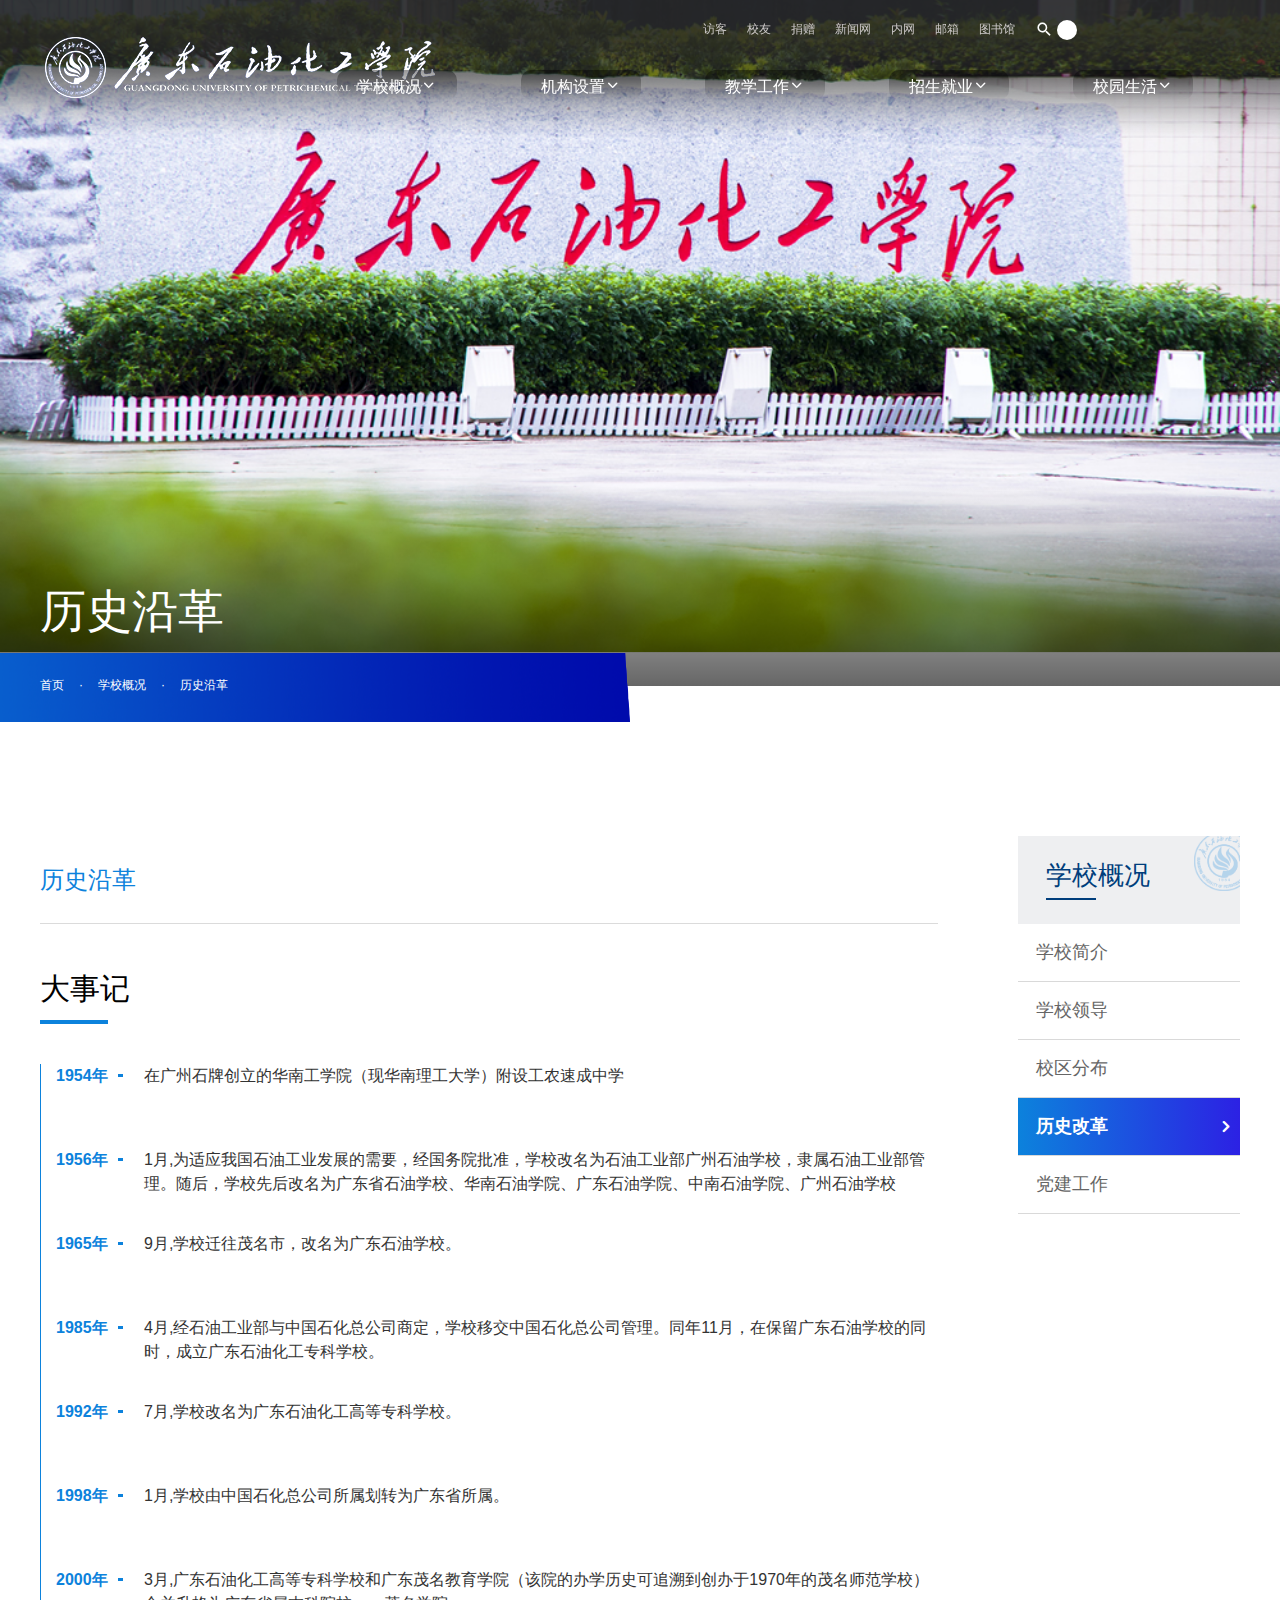
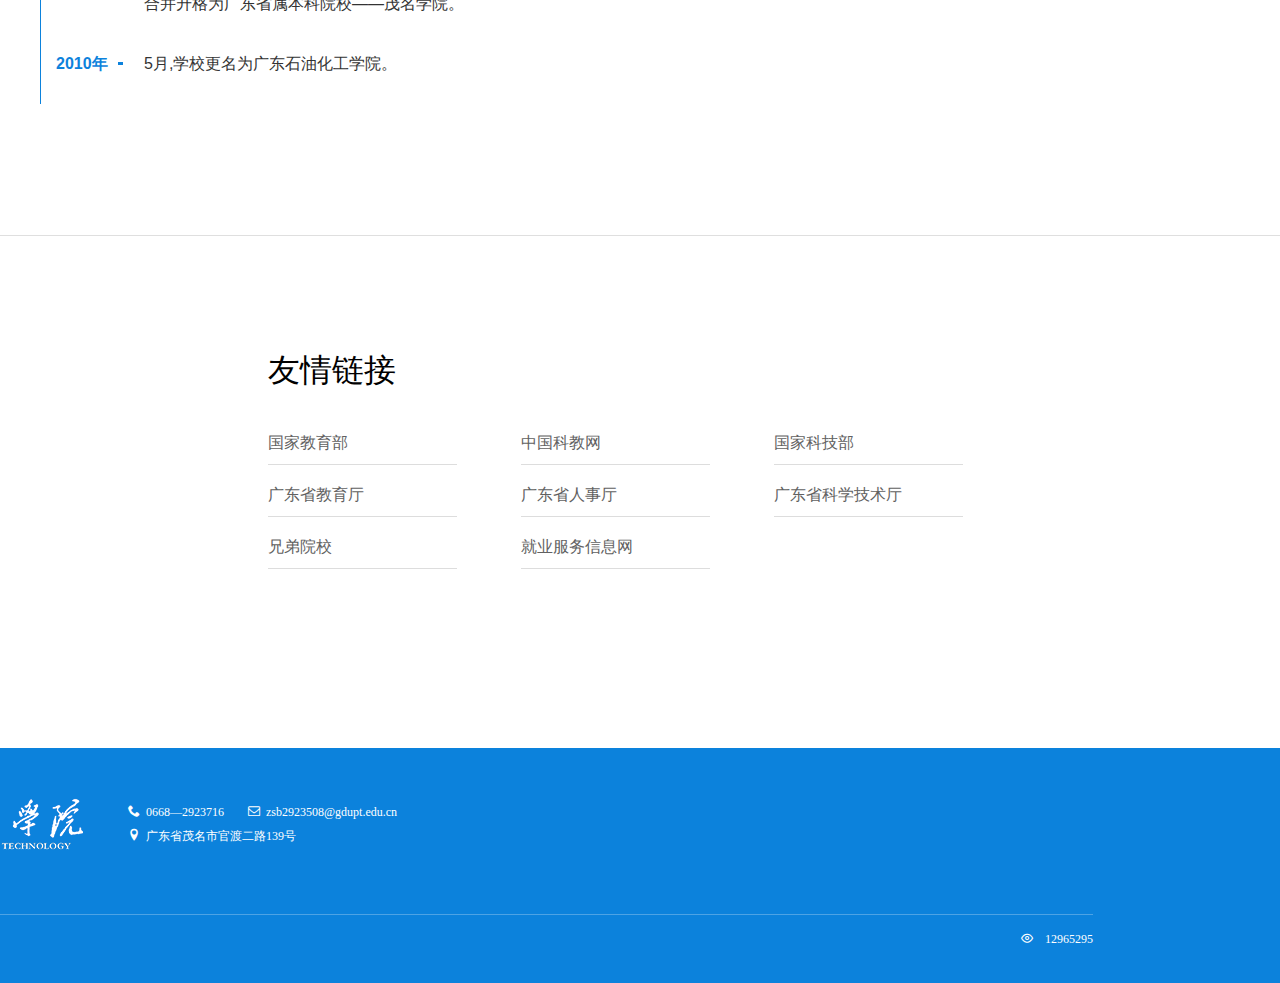
<file: school-history.html>
<!DOCTYPE html
    PUBLIC "-//W3C//DTD XHTML 1.0 Transitional//EN" "http://www.w3.org/TR/xhtml1/DTD/xhtml1-transitional.dtd">
<html xmlns="http://www.w3.org/1999/xhtml">

<head>
    <meta http-equiv="Content-Type" content="text/html; charset=utf-8" />
    <title>历史沿革-广东石油化工学院</title>
    <link href="css/common.css" type="text/css" rel="stylesheet" />
    <link href="css/base.css" type="text/css" rel="stylesheet" />
    <link href="css/school-common.css" type="text/css" rel="stylesheet">
    <link href="css/school-history.css" type="text/css" rel="stylesheet">
    <script type="text/jscript" src="js/js.js"></script>
    <link rel="icon" href="logo.ico" />
</head>

<body>
    <!-- 头部模块 -->
    <div class="header">
        <div class="header_logo">
            <h1>
                <a href="index.html" title="广东石油化工学院">广东石油化工学院</a>
            </h1>
        </div>
        <div class="header_nav">
            <ul class="nav1">
                <li><a href="#"><span></span>访客</a></li>
                <li><a href="#"><span></span>校友</a></li>
                <li><a href="#"><span></span>捐赠</a></li>
                <li><a href="#"><span></span>新闻网</a></li>
                <li><a href="#"><span></span>内网</a></li>
                <li><a href="#"><span></span>邮箱</a></li>
                <li><a href="#"><span></span>图书馆</a></li>
                <li class="search"><input type="text" class="text1" /></li>

            </ul>
            <ul class="nav2">
                <li onmouseover="showSubMenu(this)" onmouseout="hideSubMenu(this)">
                    <a href="#">
                        <div class="box">
                            <div class="qian">学校概况</div>
                            <div class="xia">发现更多</div>
                        </div>
                    </a>
                    <ul class="list_cur">
                        <li onmouseover="showSubMenu(this)" onmouseout="hideSubMenu(this)"><a
                                href="school-overview.html">学校简介</a></li>
                        <li onmouseover="showSubMenu(this)" onmouseout="hideSubMenu(this)"><a
                                href="school-leader.html">学校领导</a></li>
                        <li onmouseover="showSubMenu(this)" onmouseout="hideSubMenu(this)"><a href="#">校区分布</a></li>
                        <li onmouseover="showSubMenu(this)" onmouseout="hideSubMenu(this)"><a
                                href="school-history.html">历史改革</a></li>
                        <li onmouseover="showSubMenu(this)" onmouseout="hideSubMenu(this)"><a href="#">党建工作</a></li>
                        <div class="cur_tar"></div>
                    </ul>
                </li>
                <li onmouseover="showSubMenu(this)" onmouseout="hideSubMenu(this)">
                    <a href="#">
                        <div class="box">
                            <div class="qian">机构设置</div>
                            <div class="xia">发现更多</div>
                        </div>
                    </a>
                    <ul class="list_cur">
                        <li onmouseover="showSubMenu(this)" onmouseout="hideSubMenu(this)"><a href="#">教学单位</a></li>
                        <li onmouseover="showSubMenu(this)" onmouseout="hideSubMenu(this)"><a href="#">党政管理</a></li>
                        <li onmouseover="showSubMenu(this)" onmouseout="hideSubMenu(this)"><a href="#">直属单位</a></li>
                        <li onmouseover="showSubMenu(this)" onmouseout="hideSubMenu(this)"><a href="#">科研机构</a></li>
                        <li onmouseover="showSubMenu(this)" onmouseout="hideSubMenu(this)"><a href="#">群团组织</a></li>
                        <div class="cur_tar"></div>
                    </ul>
                </li>
                <li onmouseover="showSubMenu(this)" onmouseout="hideSubMenu(this)">
                    <a href="#">
                        <div class="box">
                            <div class="qian">教学工作</div>
                            <div class="xia">发现更多</div>
                        </div>
                    </a>
                    <ul class="list_cur">
                        <li onmouseover="showSubMenu(this)" onmouseout="hideSubMenu(this)"><a href="#">师资队伍</a></li>
                        <li onmouseover="showSubMenu(this)" onmouseout="hideSubMenu(this)"><a href="#">教学工作</a></li>
                        <li onmouseover="showSubMenu(this)" onmouseout="hideSubMenu(this)"><a href="#">科学研究</a></li>
                        <li onmouseover="showSubMenu(this)" onmouseout="hideSubMenu(this)"><a href="#">事务大厅</a></li>
                        <li onmouseover="showSubMenu(this)" onmouseout="hideSubMenu(this)"><a href="#">在线办公</a></li>
                        <div class="cur_tar"></div>
                    </ul>
                </li>
                <li onmouseover="showSubMenu(this)" onmouseout="hideSubMenu(this)">
                    <a href="#">
                        <div class="box">
                            <div class="qian">招生就业</div>
                            <div class="xia">发现更多</div>
                        </div>
                    </a>
                    <ul class="list_cur">
                        <li onmouseover="showSubMenu(this)" onmouseout="hideSubMenu(this)"><a href="#">人才招聘</a></li>
                        <li onmouseover="showSubMenu(this)" onmouseout="hideSubMenu(this)"><a href="#">招生信息</a></li>
                        <li onmouseover="showSubMenu(this)" onmouseout="hideSubMenu(this)"><a href="#">就业信息</a></li>
                        <li onmouseover="showSubMenu(this)" onmouseout="hideSubMenu(this)"><a href="#">在校生信息</a></li>
                        <li onmouseover="showSubMenu(this)" onmouseout="hideSubMenu(this)"><a href="#">教职工信息</a></li>
                        <div class="cur_tar"></div>
                    </ul>
                </li>
                <li onmouseover="showSubMenu(this)" onmouseout="hideSubMenu(this)">
                    <a href="#">
                        <div class="box">
                            <div class="qian">校园生活</div>
                            <div class="xia">发现更多</div>
                        </div>
                    </a>
                    <ul class="list_cur">
                        <li onmouseover="showSubMenu(this)" onmouseout="hideSubMenu(this)"><a href="#">宣传部</a></li>
                        <li onmouseover="showSubMenu(this)" onmouseout="hideSubMenu(this)"><a href="#">团委</a></li>
                        <li onmouseover="showSubMenu(this)" onmouseout="hideSubMenu(this)"><a href="#">勤助中心</a></li>
                        <li onmouseover="showSubMenu(this)" onmouseout="hideSubMenu(this)"><a href="#">图书馆</a></li>
                        <li onmouseover="showSubMenu(this)" onmouseout="hideSubMenu(this)"><a href="#">校友会</a></li>
                        <div class="cur_tar"></div>
                    </ul>
                </li>
            </ul>
        </div>
    </div>

    <!-- banner模块 -->
    <div class="banner">
        <img src="img/lb3.jpg" alt="">
        <div class="banner_bg"></div>
    </div>

    <!-- 标题模块 -->
    <div class="title w1">
        <div class="title_left">
            <h1>历史沿革</h1>
            <p><a href="index.html">首页</a><span>·</span><a href="#">学校概况</a><span>·</span><a href="#">历史沿革</a></p>
        </div>
    </div>
    <!-- 主体模块 -->
    <div class="main w1 main_big">
        <div class="main_left">
            <div class="main_left_til">
                历史沿革
            </div>
            <div class="main_left_bd">
                <div class="main_left_bd_hd">大事记</div>
                <div class="main_left_bd_th">
                    <ul>
                        <li>
                            <h1>1954年</h1>
                            <span></span>
                            <p>在广州石牌创立的华南工学院（现华南理工大学）附设工农速成中学</p>
                        </li>
                        <li>
                            <h1>1956年</h1>
                            <span></span>
                            <p>1月,为适应我国石油工业发展的需要，经国务院批准，学校改名为石油工业部广州石油学校，隶属石油工业部管理。随后，学校先后改名为广东省石油学校、华南石油学院、广东石油学院、中南石油学院、广州石油学校
                            </p>
                        </li>
                        <li>
                            <h1>1965年</h1>
                            <span></span>
                            <p>9月,学校迁往茂名市，改名为广东石油学校。</p>
                        </li>
                        <li>
                            <h1>1985年</h1>
                            <span></span>
                            <p>4月,经石油工业部与中国石化总公司商定，学校移交中国石化总公司管理。同年11月，在保留广东石油学校的同时，成立广东石油化工专科学校。</p>
                        </li>
                        <li>
                            <h1>1992年</h1>
                            <span></span>
                            <p>7月,学校改名为广东石油化工高等专科学校。</p>
                        </li>
                        <li>
                            <h1>1998年</h1>
                            <span></span>
                            <p>1月,学校由中国石化总公司所属划转为广东省所属。</p>
                        </li>
                        <li>
                            <h1>2000年</h1>
                            <span></span>
                            <p>3月,广东石油化工高等专科学校和广东茂名教育学院（该院的办学历史可追溯到创办于1970年的茂名师范学校）合并升格为广东省属本科院校——茂名学院。</p>
                        </li>
                        <li>
                            <h1>2010年</h1>
                            <span></span>
                            <p>5月,学校更名为广东石油化工学院。</p>
                        </li>
                    </ul>
                </div>
            </div>
        </div>
        <div class="main_right">
            <div class="main_right_til">
                <p>学校概况</p>
                <div class="main_right_til_bg"></div>
            </div>
            <ul>
                <li><a href="school-overview.html">学校简介<div><span></span></div></a></li>
                <li><a href="school-leader.html">学校领导<div><span></span></div></a></li>
                <li><a href="#">校区分布<div><span></span></div></a></li>
                <li><a href="school-history.html" class="active">历史改革<div><span></span></div></a></li>
                <li><a href="#">党建工作<div><span></span></div></a></li>
            </ul>
        </div>
    </div>

    <!-- bear盒子 -->
    <div style="width: 100%;height: 100px; border-bottom: #dfdfdf 1px solid;"></div>

    <!-- 尾部模块 -->
    <div class="footer">
        <div class="footer1">
            <p>友情链接</p>
            <ul>
                <li><a href="#">国家教育部</a></li>
                <li><a href="#">中国科教网</a></li>
                <li><a href="#">国家科技部</a></li>
                <li><a href="#">广东省教育厅</a></li>
                <li><a href="#">广东省人事厅</a></li>
                <li><a href="#">广东省科学技术厅</a></li>
                <li><a href="#">兄弟院校</a></li>
                <li><a href="#">就业服务信息网</a></li>
            </ul>
        </div>
        <div class="footer2">
            <div class="footer2_right">
                <div class="footer2_right_top">
                    <div class="footer2_right_top_logo"></div>
                    <div class="footer2_right_top_infor">
                        <p><span>&nbsp;0668—2923716</span><span>&nbsp;zsb2923508@gdupt.edu.cn</span></p>
                        <p>&nbsp;广东省茂名市官渡二路139号</p>
                    </div>
                </div>
                <div class="footer2_right_bot"><span>版权所有
                        Copyright广东石油化工学院&nbsp;&nbsp;粤ICP备05008880号</span><span>&nbsp;&nbsp;12965295</span></div>
            </div>
        </div>
        <div class="footer3">
            <div class="footer3_img"><img src="img/w4.jpg" /></div>
            <p>欢迎关注广东石油化工学院公众号</p>
        </div>
    </div>

    <!--footer模块结束 -->

    <!--回到顶部按钮开始-->
    <div class="backtop" id="gotoTop">
        <a onclick="pageScroll()" class="backtop_a" title="回到顶部"><span></span></a>
    </div>
    <!--回到顶部按钮结束-->

</body>

<!--返回顶部按钮功能-->
<script>
    function pageScroll() {
        //把内容滚动指定的像素数（第一个参数是向右滚动的像素数，第二个参数是向下滚动的像素数）
        window.scrollBy(0, -40);
        //延时递归调用，模拟滚动向上效果
        scrolldelay = setTimeout('pageScroll()', 4);
        //获取scrollTop值，声明了DTD的标准网页取document.documentElement.scrollTop，否则取document.body.scrollTop；因为二者只有一个会生效，另一个就恒为0，所以取和值可以得到网页的真正的scrollTop值
        var sTop = document.documentElement.scrollTop + document.body.scrollTop;
        //判断当页面到达顶部，取消延时代码（否则页面滚动到顶部会无法再向下正常浏览页面）
        if (sTop == 0) clearTimeout(scrolldelay);
    }

</script>
<script type="text/javascript">
    // 当网页向下滑动 30px 出现"返回顶部" 按钮
    window.onscroll = function () { scrollFunction() };

    function scrollFunction() {
        console.log(121);
        if (document.body.scrollTop > 50 || document.documentElement.scrollTop > 50) {
            document.getElementById("gotoTop").style.display = "block";
        } else {
            document.getElementById("gotoTop").style.display = "none";
        }
    }

</script>

</html>
</file>
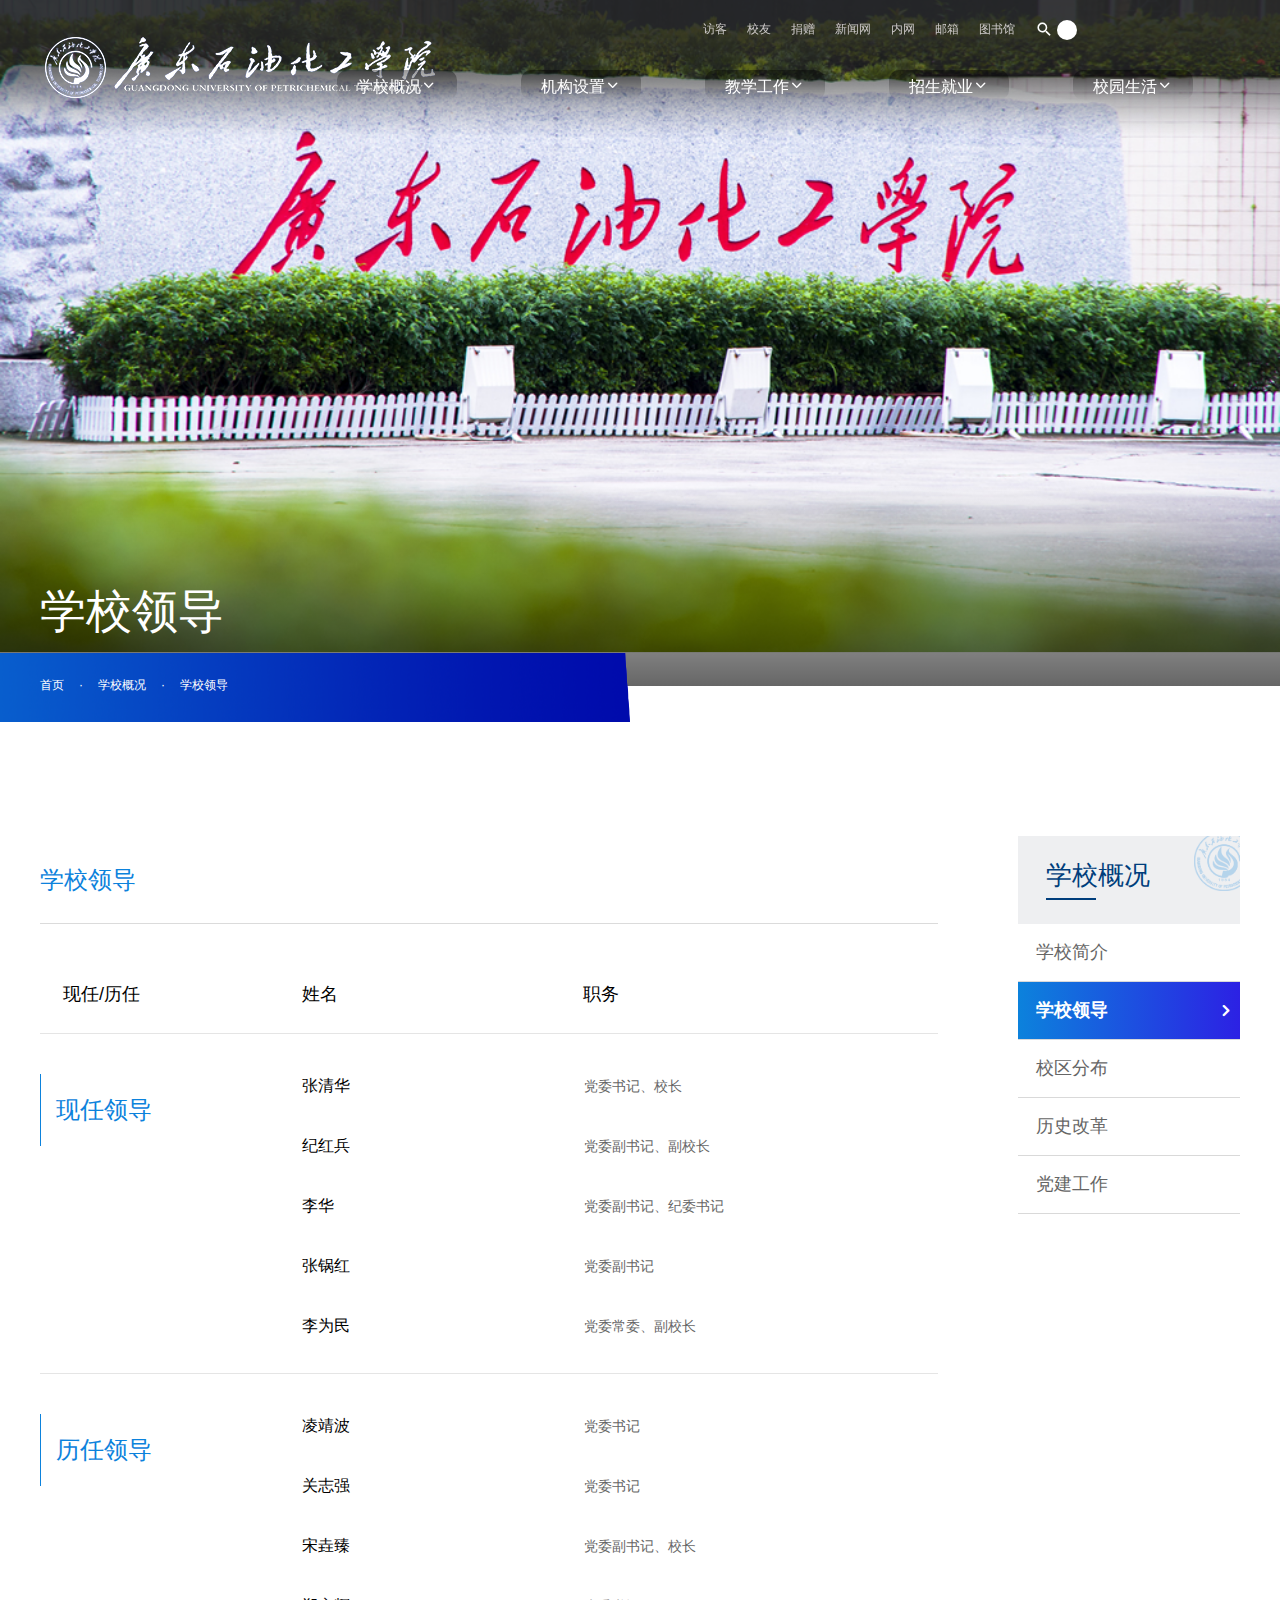
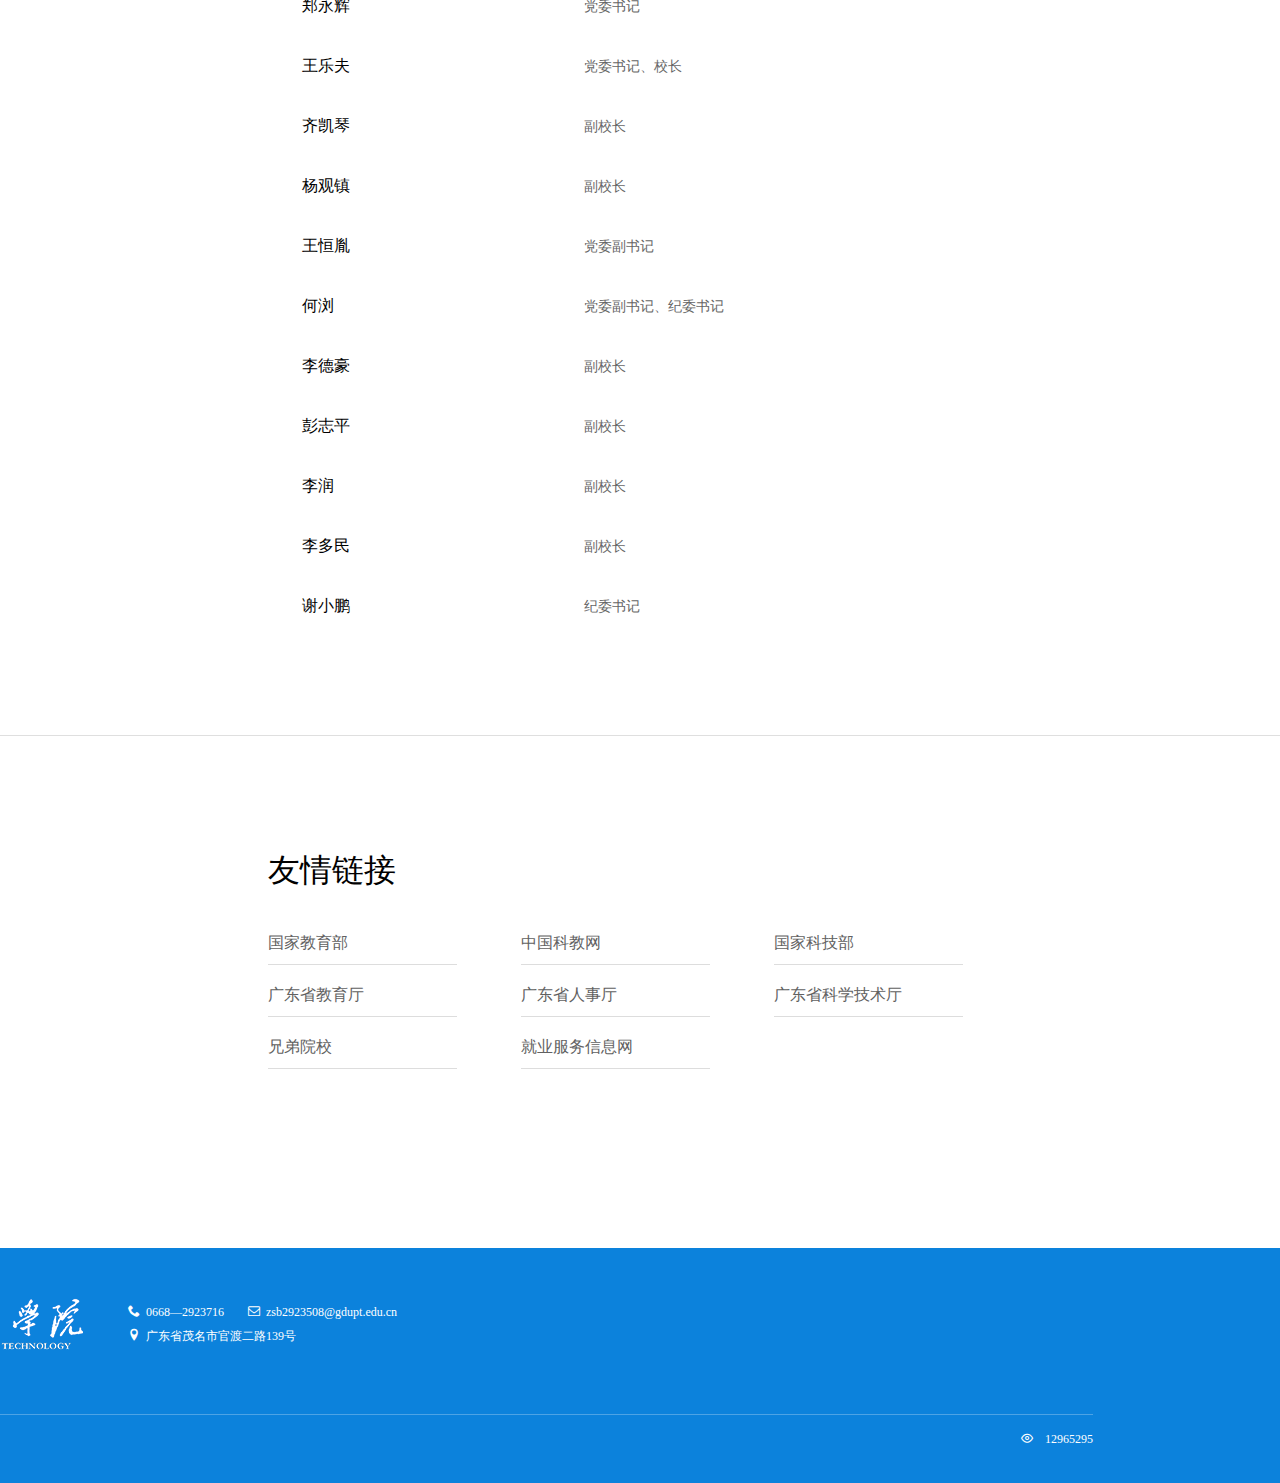
<file: school-leader.html>
<!DOCTYPE html
    PUBLIC "-//W3C//DTD XHTML 1.0 Transitional//EN" "http://www.w3.org/TR/xhtml1/DTD/xhtml1-transitional.dtd">
<html xmlns="http://www.w3.org/1999/xhtml">

<head>
    <meta http-equiv="Content-Type" content="text/html; charset=utf-8" />
    <title>学校领导-广东石油化工学院</title>
    <link href="css/common.css" type="text/css" rel="stylesheet" />
    <link href="css/base.css" type="text/css" rel="stylesheet" />
    <link href="css/school-common.css" type="text/css" rel="stylesheet">
    <link href="css/school-leader.css" type="text/css" rel="stylesheet">
    <script type="text/jscript" src="js/js.js"></script>
    <link rel="icon" href="logo.ico" />
</head>

<body>
    <!-- 头部模块 -->
    <div class="header">
        <div class="header_logo">
            <h1>
                <a href="index.html" title="广东石油化工学院">广东石油化工学院</a>
            </h1>
        </div>
        <div class="header_nav">
            <ul class="nav1">
                <li><a href="#"><span></span>访客</a></li>
                <li><a href="#"><span></span>校友</a></li>
                <li><a href="#"><span></span>捐赠</a></li>
                <li><a href="#"><span></span>新闻网</a></li>
                <li><a href="#"><span></span>内网</a></li>
                <li><a href="#"><span></span>邮箱</a></li>
                <li><a href="#"><span></span>图书馆</a></li>
                <li class="search"><input type="text" class="text1" /></li>

            </ul>
            <ul class="nav2">
                <li onmouseover="showSubMenu(this)" onmouseout="hideSubMenu(this)">
                    <a href="#">
                        <div class="box">
                            <div class="qian">学校概况</div>
                            <div class="xia">发现更多</div>
                        </div>
                    </a>
                    <ul class="list_cur">
                        <li onmouseover="showSubMenu(this)" onmouseout="hideSubMenu(this)"><a
                                href="school-overview.html">学校简介</a></li>
                        <li onmouseover="showSubMenu(this)" onmouseout="hideSubMenu(this)"><a
                                href="school-leader.html">学校领导</a></li>
                        <li onmouseover="showSubMenu(this)" onmouseout="hideSubMenu(this)"><a href="#">校区分布</a></li>
                        <li onmouseover="showSubMenu(this)" onmouseout="hideSubMenu(this)"><a
                                href="school-history.html">历史改革</a></li>
                        <li onmouseover="showSubMenu(this)" onmouseout="hideSubMenu(this)"><a href="#">党建工作</a></li>
                        <div class="cur_tar"></div>
                    </ul>
                </li>
                <li onmouseover="showSubMenu(this)" onmouseout="hideSubMenu(this)">
                    <a href="#">
                        <div class="box">
                            <div class="qian">机构设置</div>
                            <div class="xia">发现更多</div>
                        </div>
                    </a>
                    <ul class="list_cur">
                        <li onmouseover="showSubMenu(this)" onmouseout="hideSubMenu(this)"><a href="#">教学单位</a></li>
                        <li onmouseover="showSubMenu(this)" onmouseout="hideSubMenu(this)"><a href="#">党政管理</a></li>
                        <li onmouseover="showSubMenu(this)" onmouseout="hideSubMenu(this)"><a href="#">直属单位</a></li>
                        <li onmouseover="showSubMenu(this)" onmouseout="hideSubMenu(this)"><a href="#">科研机构</a></li>
                        <li onmouseover="showSubMenu(this)" onmouseout="hideSubMenu(this)"><a href="#">群团组织</a></li>
                        <div class="cur_tar"></div>
                    </ul>
                </li>
                <li onmouseover="showSubMenu(this)" onmouseout="hideSubMenu(this)">
                    <a href="#">
                        <div class="box">
                            <div class="qian">教学工作</div>
                            <div class="xia">发现更多</div>
                        </div>
                    </a>
                    <ul class="list_cur">
                        <li onmouseover="showSubMenu(this)" onmouseout="hideSubMenu(this)"><a href="#">师资队伍</a></li>
                        <li onmouseover="showSubMenu(this)" onmouseout="hideSubMenu(this)"><a href="#">教学工作</a></li>
                        <li onmouseover="showSubMenu(this)" onmouseout="hideSubMenu(this)"><a href="#">科学研究</a></li>
                        <li onmouseover="showSubMenu(this)" onmouseout="hideSubMenu(this)"><a href="#">事务大厅</a></li>
                        <li onmouseover="showSubMenu(this)" onmouseout="hideSubMenu(this)"><a href="#">在线办公</a></li>
                        <div class="cur_tar"></div>
                    </ul>
                </li>
                <li onmouseover="showSubMenu(this)" onmouseout="hideSubMenu(this)">
                    <a href="#">
                        <div class="box">
                            <div class="qian">招生就业</div>
                            <div class="xia">发现更多</div>
                        </div>
                    </a>
                    <ul class="list_cur">
                        <li onmouseover="showSubMenu(this)" onmouseout="hideSubMenu(this)"><a href="#">人才招聘</a></li>
                        <li onmouseover="showSubMenu(this)" onmouseout="hideSubMenu(this)"><a href="#">招生信息</a></li>
                        <li onmouseover="showSubMenu(this)" onmouseout="hideSubMenu(this)"><a href="#">就业信息</a></li>
                        <li onmouseover="showSubMenu(this)" onmouseout="hideSubMenu(this)"><a href="#">在校生信息</a></li>
                        <li onmouseover="showSubMenu(this)" onmouseout="hideSubMenu(this)"><a href="#">教职工信息</a></li>
                        <div class="cur_tar"></div>
                    </ul>
                </li>
                <li onmouseover="showSubMenu(this)" onmouseout="hideSubMenu(this)">
                    <a href="#">
                        <div class="box">
                            <div class="qian">校园生活</div>
                            <div class="xia">发现更多</div>
                        </div>
                    </a>
                    <ul class="list_cur">
                        <li onmouseover="showSubMenu(this)" onmouseout="hideSubMenu(this)"><a href="#">宣传部</a></li>
                        <li onmouseover="showSubMenu(this)" onmouseout="hideSubMenu(this)"><a href="#">团委</a></li>
                        <li onmouseover="showSubMenu(this)" onmouseout="hideSubMenu(this)"><a href="#">勤助中心</a></li>
                        <li onmouseover="showSubMenu(this)" onmouseout="hideSubMenu(this)"><a href="#">图书馆</a></li>
                        <li onmouseover="showSubMenu(this)" onmouseout="hideSubMenu(this)"><a href="#">校友会</a></li>
                        <div class="cur_tar"></div>
                    </ul>
                </li>
            </ul>
        </div>
    </div>

    <!-- banner模块 -->
    <div class="banner">
        <img src="img/lb3.jpg" alt="">
        <div class="banner_bg"></div>
    </div>

    <!-- 标题模块 -->
    <div class="title w1">
        <div class="title_left">
            <h1>学校领导</h1>
            <p><a href="index.html">首页</a><span>·</span><a href="#">学校概况</a><span>·</span><a href="#">学校领导</a></p>
        </div>
    </div>
    <!-- 主体模块 -->
    <div class="main w1 main_leader">
        <div class="main_left">
            <div class="main_left_til">
                学校领导
            </div>
            <div class="main_NrLeft">
                <div class="main_NrLeft_til"><span>现任/历任</span><span>姓名</span><span>职务</span>
                </div>
                <div class="main_NrLeft_bd">
                    <div class="main_NrLeft_bd1">
                        <div class="main_NrLeft_bd_left">现任领导</div>
                        <div class="main_NrLeft_bd_right">
                            <ul>
                                <li><em>张清华</em><span>党委书记、校长</span></li>
                                <li><em>纪红兵</em><span>党委副书记、副校长</span></li>
                                <li><em>李华</em><span>党委副书记、纪委书记</span></li>
                                <li><em>张锅红</em><span>党委副书记</span></li>
                                <li><em>李为民</em><span>党委常委、副校长</span></li>
                            </ul>
                        </div>
                    </div>
                    <div class="main_NrLeft_bd1 main_NrLeft_bd2">
                        <div class="main_NrLeft_bd_left">历任领导</div>
                        <div class="main_NrLeft_bd_right">
                            <ul>
                                <li><em>凌靖波</em><span>党委书记</span></li>
                                <li><em>关志强</em><span>党委书记</span></li>
                                <li><em>宋垚臻</em><span>党委副书记、校长</span></li>
                                <li><em>郑永辉</em><span>党委书记</span></li>
                                <li><em>王乐夫</em><span>党委书记、校长</span></li>
                                <li><em>齐凯琴</em><span>副校长</span></li>
                                <li><em>杨观镇</em><span>副校长</span></li>
                                <li><em>王恒胤</em><span>党委副书记</span></li>
                                <li><em>何浏</em><span>党委副书记、纪委书记</span></li>
                                <li><em>李德豪</em><span>副校长</span></li>
                                <li><em>彭志平</em><span>副校长</span></li>
                                <li><em>李润</em><span>副校长</span></li>
                                <li><em>李多民</em><span>副校长</span></li>
                                <li><em>谢小鹏</em><span>纪委书记</span></li>
                            </ul>
                        </div>
                    </div>
                </div>
            </div>

        </div>
        <div class="main_right">
            <div class="main_right_til">
                <p>学校概况</p>
                <div class="main_right_til_bg">
                </div>
            </div>
            <ul>
                <li><a href="school-overview.html">学校简介<div><span></span></div></a></li>
                <li><a href="school-leader.html" class="active">学校领导<div><span></span></div></a></li>
                <li><a href="#">校区分布<div><span></span></div></a></li>
                <li><a href="school-history.html">历史改革<div><span></span></div></a></li>
                <li><a href="#">党建工作<div><span></span></div></a></li>
            </ul>
        </div>
    </div>

    <!-- bear盒子 -->
    <div style="width: 100%;height: 100px; border-bottom: #dfdfdf 1px solid;"></div>

    <!-- 尾部模块 -->
    <div class="footer">
        <div class="footer1">
            <p>友情链接</p>
            <ul>
                <li><a href="#">国家教育部</a></li>
                <li><a href="#">中国科教网</a></li>
                <li><a href="#">国家科技部</a></li>
                <li><a href="#">广东省教育厅</a></li>
                <li><a href="#">广东省人事厅</a></li>
                <li><a href="#">广东省科学技术厅</a></li>
                <li><a href="#">兄弟院校</a></li>
                <li><a href="#">就业服务信息网</a></li>
            </ul>
        </div>
        <div class="footer2">
            <div class="footer2_right">
                <div class="footer2_right_top">
                    <div class="footer2_right_top_logo"></div>
                    <div class="footer2_right_top_infor">
                        <p><span>&nbsp;0668—2923716</span><span>&nbsp;zsb2923508@gdupt.edu.cn</span></p>
                        <p>&nbsp;广东省茂名市官渡二路139号</p>
                    </div>
                </div>
                <div class="footer2_right_bot"><span>版权所有
                        Copyright广东石油化工学院&nbsp;&nbsp;粤ICP备05008880号</span><span>&nbsp;&nbsp;12965295</span></div>
            </div>
        </div>
        <div class="footer3">
            <div class="footer3_img"><img src="img/w4.jpg" /></div>
            <p>欢迎关注广东石油化工学院公众号</p>
        </div>
    </div>

    <!--footer模块结束 -->

    <!--回到顶部按钮开始-->
    <div class="backtop" id="gotoTop">
        <a onclick="pageScroll()" class="backtop_a" title="回到顶部"><span></span></a>
    </div>
    <!--回到顶部按钮结束-->

</body>

<!--返回顶部按钮功能-->
<script>
    function pageScroll() {
        //把内容滚动指定的像素数（第一个参数是向右滚动的像素数，第二个参数是向下滚动的像素数）
        window.scrollBy(0, -40);
        //延时递归调用，模拟滚动向上效果
        scrolldelay = setTimeout('pageScroll()', 4);
        //获取scrollTop值，声明了DTD的标准网页取document.documentElement.scrollTop，否则取document.body.scrollTop；因为二者只有一个会生效，另一个就恒为0，所以取和值可以得到网页的真正的scrollTop值
        var sTop = document.documentElement.scrollTop + document.body.scrollTop;
        //判断当页面到达顶部，取消延时代码（否则页面滚动到顶部会无法再向下正常浏览页面）
        if (sTop == 0) clearTimeout(scrolldelay);
    }

</script>
<script type="text/javascript">
    // 当网页向下滑动 30px 出现"返回顶部" 按钮
    window.onscroll = function () { scrollFunction() };

    function scrollFunction() {
        console.log(121);
        if (document.body.scrollTop > 50 || document.documentElement.scrollTop > 50) {
            document.getElementById("gotoTop").style.display = "block";
        } else {
            document.getElementById("gotoTop").style.display = "none";
        }
    }

</script>

</html>
</file>
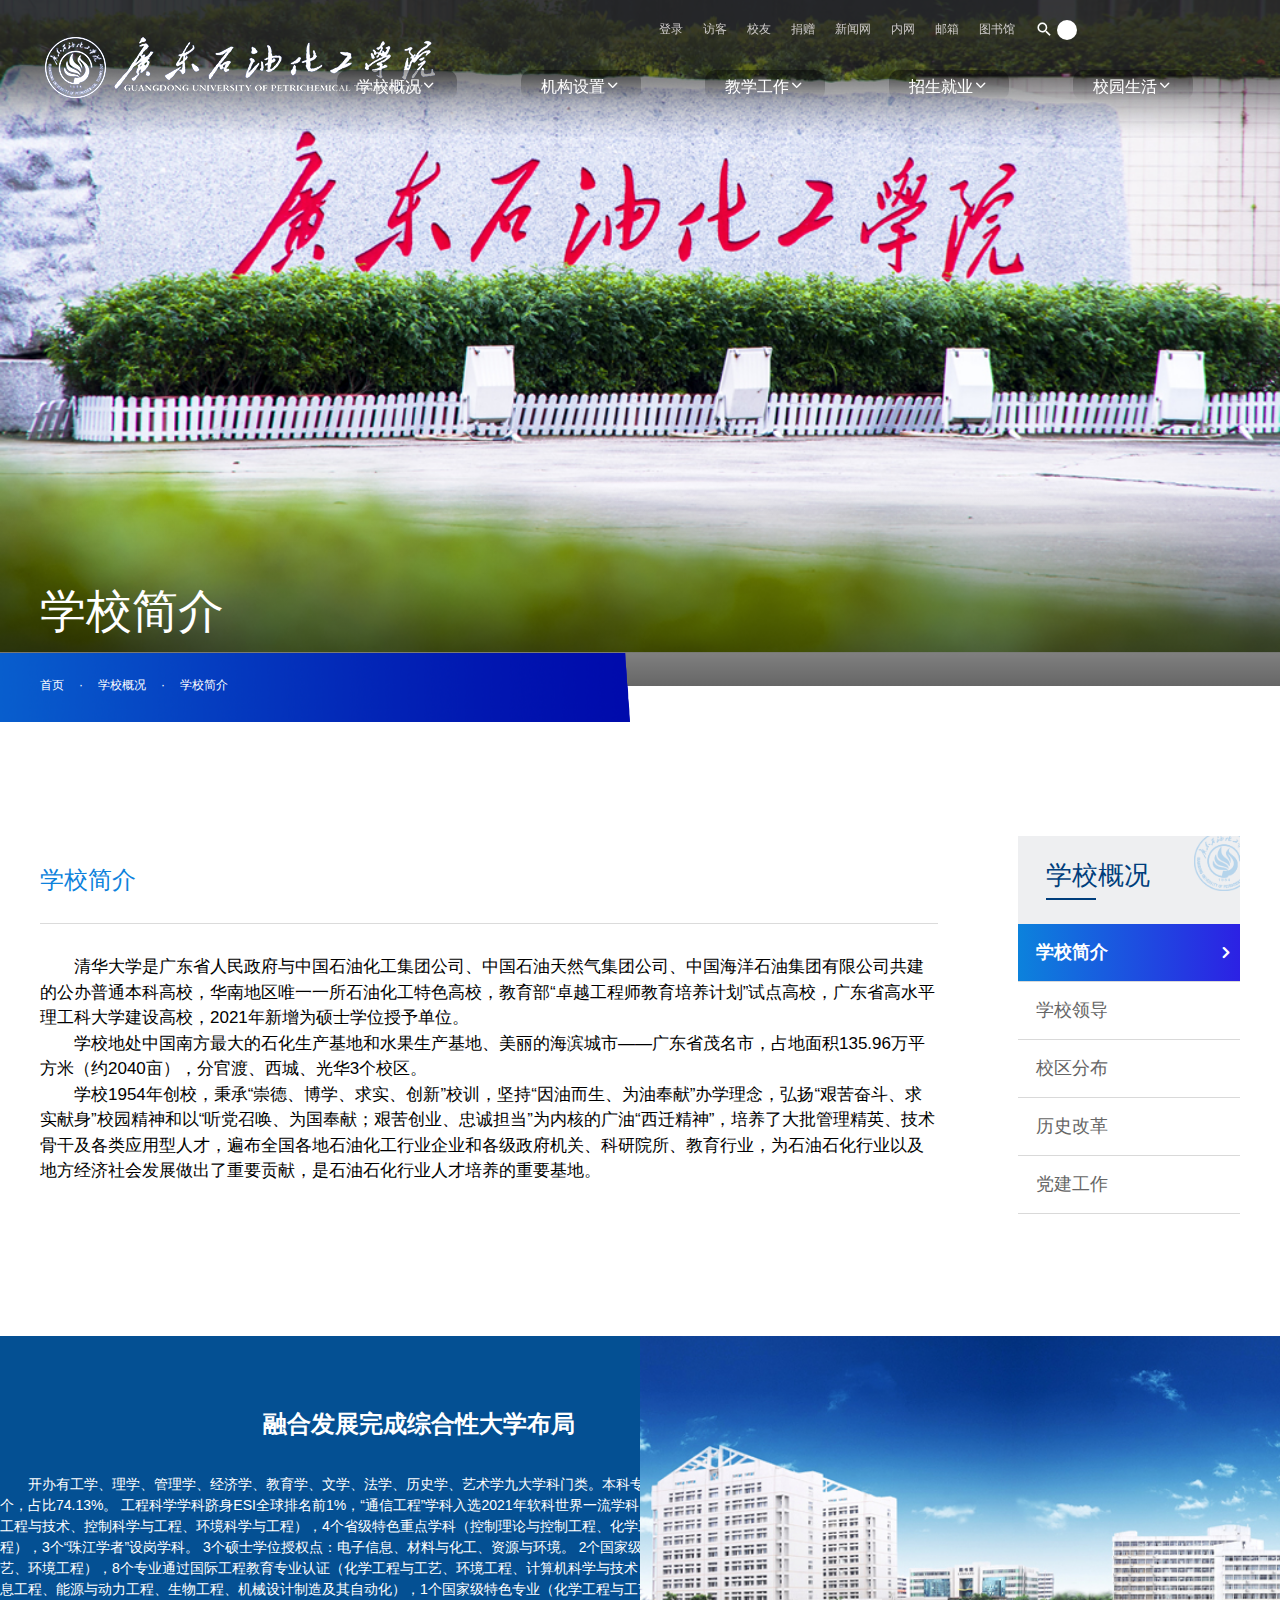
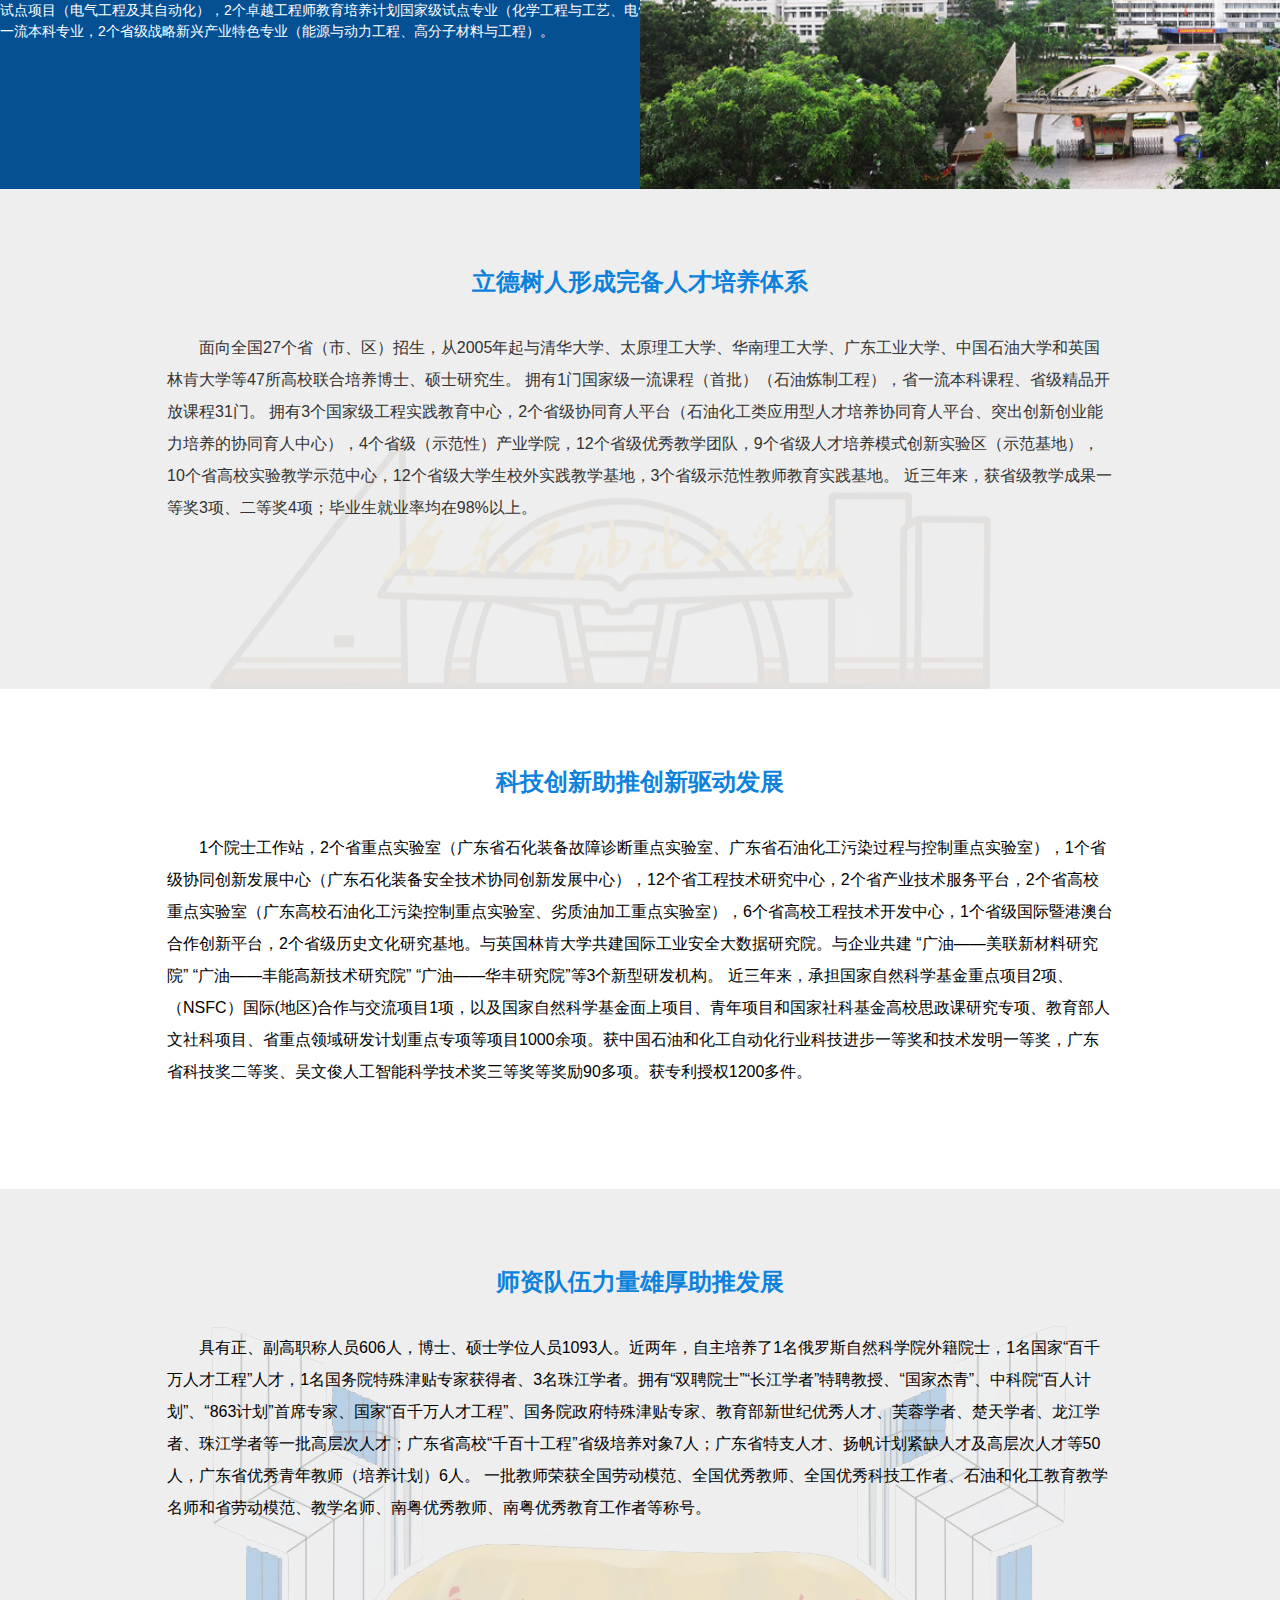
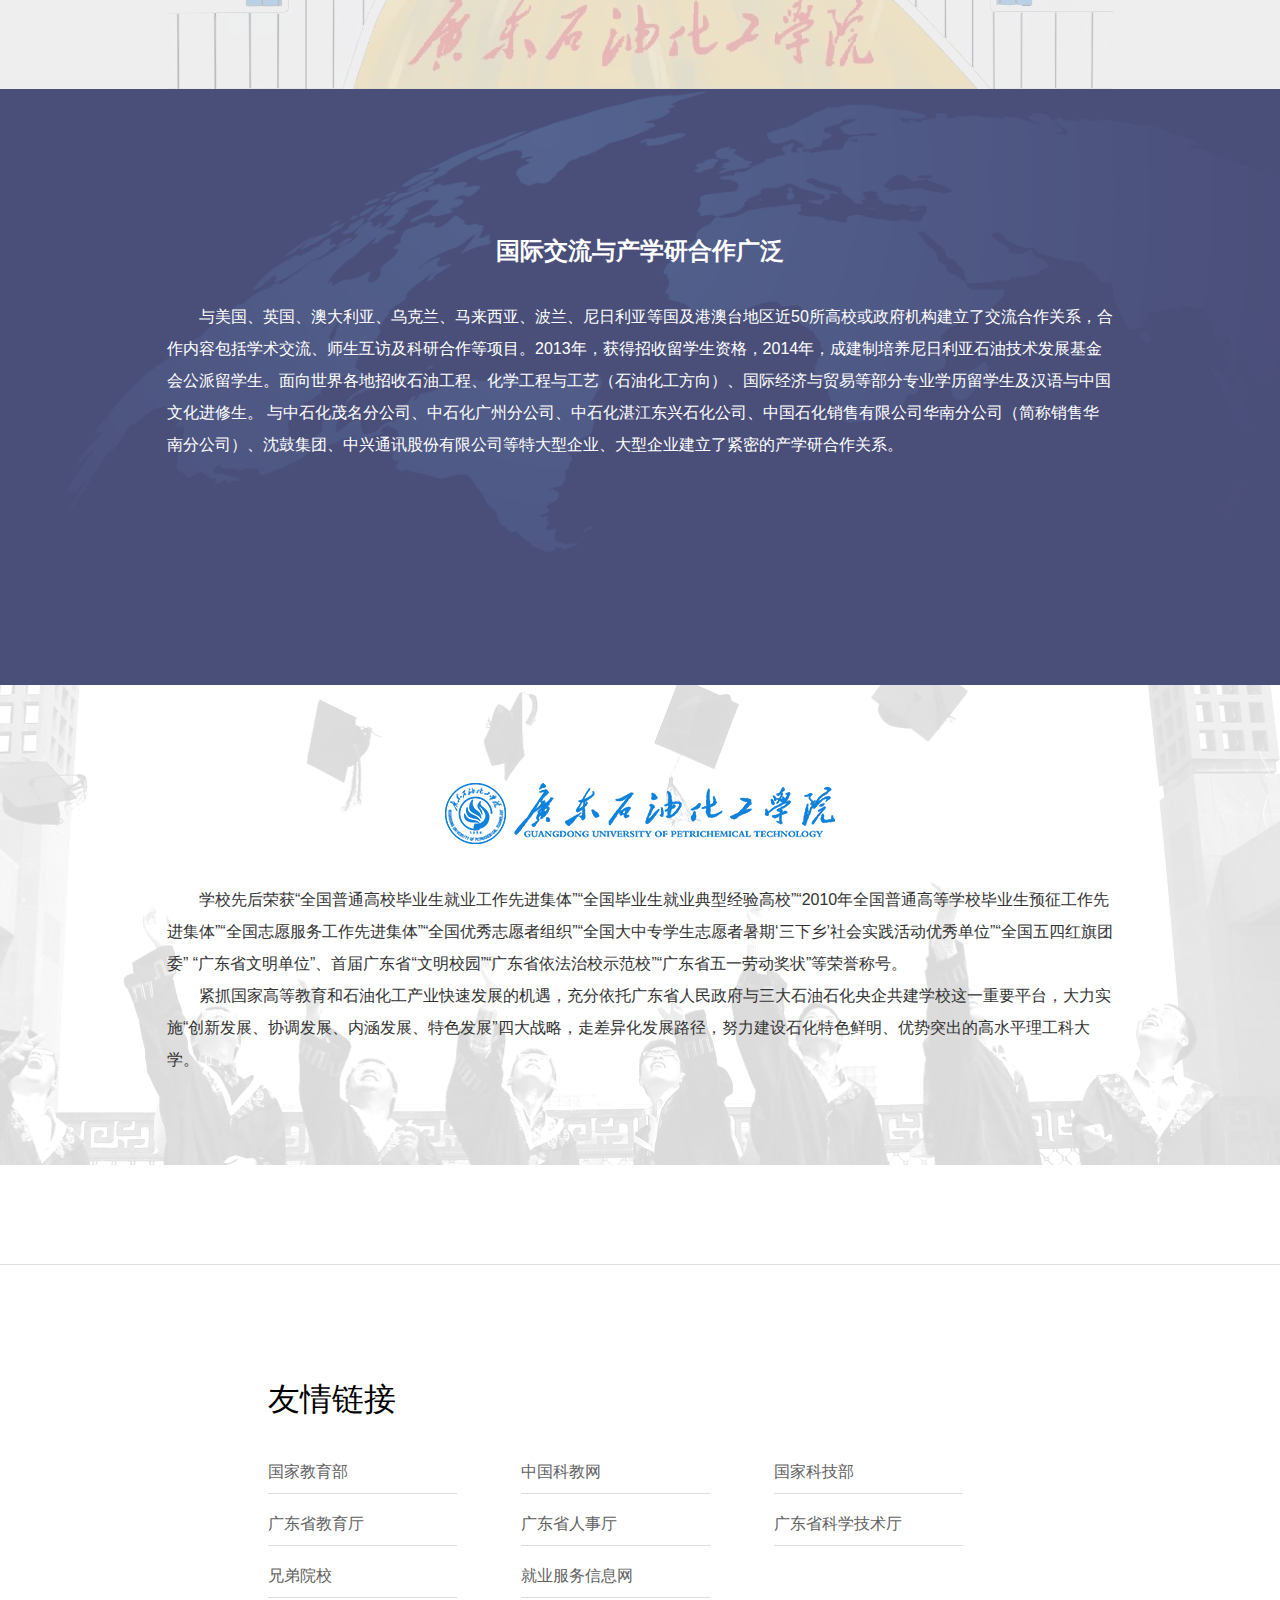
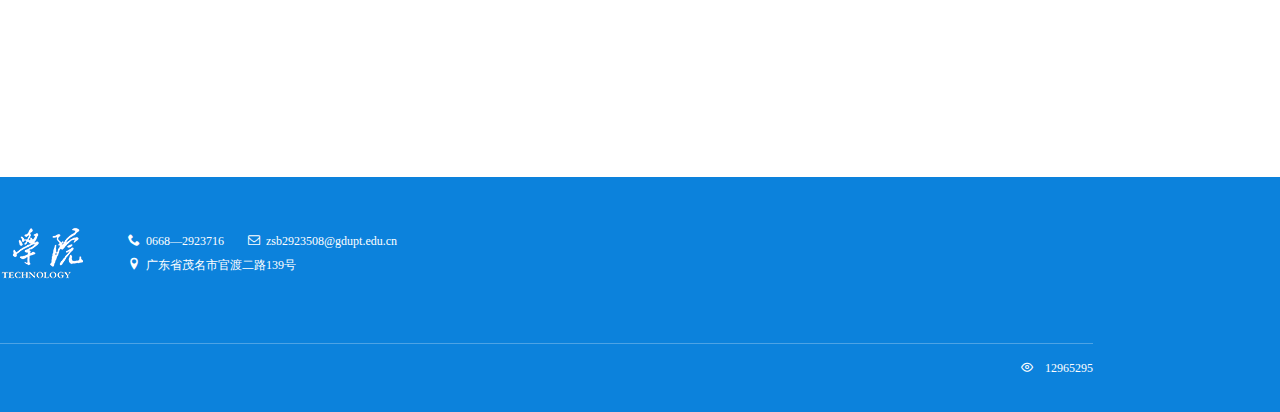
<file: school-overview.html>
<!DOCTYPE html PUBLIC "-//W3C//DTD XHTML 1.0 Transitional//EN" "http://www.w3.org/TR/xhtml1/DTD/xhtml1-transitional.dtd">
<html xmlns="http://www.w3.org/1999/xhtml">
  <head>
    <meta http-equiv="Content-Type" content="text/html; charset=utf-8" />
    <title>学校简介-清华大学</title>
    <link href="css/common.css" type="text/css" rel="stylesheet" />
    <link href="css/base.css" type="text/css" rel="stylesheet" />
    <link href="css/school-common.css" type="text/css" rel="stylesheet" />
    <link href="css/school-overview.css" type="text/css" rel="stylesheet" />
    <script type="text/jscript" src="js/js.js"></script>
    <link rel="icon" href="logo.ico" />
  </head>

  <body>
    <!-- 头部模块 -->
    <div class="header">
      <div class="header_logo">
        <h1>
          <a href="index.html" title="清华大学">清华大学</a>
        </h1>
      </div>
      <div class="header_nav">
        <ul class="nav1">
          <li>
            <a href="login.html"><span></span>登录</a>
          </li>
          <li>
            <a href="javascript:;"><span></span>访客</a>
          </li>
          <li>
            <a href="javascript:;"><span></span>校友</a>
          </li>
          <li>
            <a href="javascript:;"><span></span>捐赠</a>
          </li>
          <li>
            <a href="javascript:;"><span></span>新闻网</a>
          </li>
          <li>
            <a href="javascript:;"><span></span>内网</a>
          </li>
          <li>
            <a href="javascript:;"><span></span>邮箱</a>
          </li>
          <li>
            <a href="javascript:;"><span></span>图书馆</a>
          </li>
          <li class="search"><input type="text" class="text1" /></li>
        </ul>
        <ul class="nav2">
          <li onmouseover="showSubMenu(this)" onmouseout="hideSubMenu(this)">
            <a href="javascript:;">
              <div class="box">
                <div class="qian">学校概况</div>
                <div class="xia">发现更多</div>
              </div>
            </a>
            <ul class="list_cur">
              <li
                onmouseover="showSubMenu(this)"
                onmouseout="hideSubMenu(this)"
              >
                <a href="school-overview.html">学校简介</a>
              </li>
              <li
                onmouseover="showSubMenu(this)"
                onmouseout="hideSubMenu(this)"
              >
                <a href="school-leader.html">学校领导</a>
              </li>
              <li
                onmouseover="showSubMenu(this)"
                onmouseout="hideSubMenu(this)"
              >
                <a href="javascript:;">校区分布</a>
              </li>
              <li
                onmouseover="showSubMenu(this)"
                onmouseout="hideSubMenu(this)"
              >
                <a href="school-history.html">历史改革</a>
              </li>
              <li
                onmouseover="showSubMenu(this)"
                onmouseout="hideSubMenu(this)"
              >
                <a href="javascript:;">党建工作</a>
              </li>
              <div class="cur_tar"></div>
            </ul>
          </li>
          <li onmouseover="showSubMenu(this)" onmouseout="hideSubMenu(this)">
            <a href="javascript:;">
              <div class="box">
                <div class="qian">机构设置</div>
                <div class="xia">发现更多</div>
              </div>
            </a>
            <ul class="list_cur">
              <li
                onmouseover="showSubMenu(this)"
                onmouseout="hideSubMenu(this)"
              >
                <a href="javascript:;">教学单位</a>
              </li>
              <li
                onmouseover="showSubMenu(this)"
                onmouseout="hideSubMenu(this)"
              >
                <a href="javascript:;">党政管理</a>
              </li>
              <li
                onmouseover="showSubMenu(this)"
                onmouseout="hideSubMenu(this)"
              >
                <a href="javascript:;">直属单位</a>
              </li>
              <li
                onmouseover="showSubMenu(this)"
                onmouseout="hideSubMenu(this)"
              >
                <a href="javascript:;">科研机构</a>
              </li>
              <li
                onmouseover="showSubMenu(this)"
                onmouseout="hideSubMenu(this)"
              >
                <a href="javascript:;">群团组织</a>
              </li>
              <div class="cur_tar"></div>
            </ul>
          </li>
          <li onmouseover="showSubMenu(this)" onmouseout="hideSubMenu(this)">
            <a href="javascript:;">
              <div class="box">
                <div class="qian">教学工作</div>
                <div class="xia">发现更多</div>
              </div>
            </a>
            <ul class="list_cur">
              <li
                onmouseover="showSubMenu(this)"
                onmouseout="hideSubMenu(this)"
              >
                <a href="javascript:;">师资队伍</a>
              </li>
              <li
                onmouseover="showSubMenu(this)"
                onmouseout="hideSubMenu(this)"
              >
                <a href="javascript:;">教学工作</a>
              </li>
              <li
                onmouseover="showSubMenu(this)"
                onmouseout="hideSubMenu(this)"
              >
                <a href="javascript:;">科学研究</a>
              </li>
              <li
                onmouseover="showSubMenu(this)"
                onmouseout="hideSubMenu(this)"
              >
                <a href="javascript:;">事务大厅</a>
              </li>
              <li
                onmouseover="showSubMenu(this)"
                onmouseout="hideSubMenu(this)"
              >
                <a href="javascript:;">在线办公</a>
              </li>
              <div class="cur_tar"></div>
            </ul>
          </li>
          <li onmouseover="showSubMenu(this)" onmouseout="hideSubMenu(this)">
            <a href="javascript:;">
              <div class="box">
                <div class="qian">招生就业</div>
                <div class="xia">发现更多</div>
              </div>
            </a>
            <ul class="list_cur">
              <li
                onmouseover="showSubMenu(this)"
                onmouseout="hideSubMenu(this)"
              >
                <a href="javascript:;">人才招聘</a>
              </li>
              <li
                onmouseover="showSubMenu(this)"
                onmouseout="hideSubMenu(this)"
              >
                <a href="javascript:;">招生信息</a>
              </li>
              <li
                onmouseover="showSubMenu(this)"
                onmouseout="hideSubMenu(this)"
              >
                <a href="javascript:;">就业信息</a>
              </li>
              <li
                onmouseover="showSubMenu(this)"
                onmouseout="hideSubMenu(this)"
              >
                <a href="javascript:;">在校生信息</a>
              </li>
              <li
                onmouseover="showSubMenu(this)"
                onmouseout="hideSubMenu(this)"
              >
                <a href="javascript:;">教职工信息</a>
              </li>
              <div class="cur_tar"></div>
            </ul>
          </li>
          <li onmouseover="showSubMenu(this)" onmouseout="hideSubMenu(this)">
            <a href="javascript:;">
              <div class="box">
                <div class="qian">校园生活</div>
                <div class="xia">发现更多</div>
              </div>
            </a>
            <ul class="list_cur">
              <li
                onmouseover="showSubMenu(this)"
                onmouseout="hideSubMenu(this)"
              >
                <a href="javascript:;">宣传部</a>
              </li>
              <li
                onmouseover="showSubMenu(this)"
                onmouseout="hideSubMenu(this)"
              >
                <a href="javascript:;">团委</a>
              </li>
              <li
                onmouseover="showSubMenu(this)"
                onmouseout="hideSubMenu(this)"
              >
                <a href="javascript:;">勤助中心</a>
              </li>
              <li
                onmouseover="showSubMenu(this)"
                onmouseout="hideSubMenu(this)"
              >
                <a href="javascript:;">图书馆</a>
              </li>
              <li
                onmouseover="showSubMenu(this)"
                onmouseout="hideSubMenu(this)"
              >
                <a href="javascript:;">校友会</a>
              </li>
              <div class="cur_tar"></div>
            </ul>
          </li>
        </ul>
      </div>
    </div>

    <!-- banner模块 -->
    <div class="banner">
      <img src="img/lb3.jpg" alt="" />
      <div class="banner_bg"></div>
    </div>

    <!-- 标题模块 -->
    <div class="title w1">
      <div class="title_left">
        <h1>学校简介</h1>
        <p>
          <a href="index.html">首页</a><span>·</span
          ><a href="javascript:;">学校概况</a><span>·</span
          ><a href="javascript:;">学校简介</a>
        </p>
      </div>
    </div>
    <!-- 主体模块 -->
    <div class="main w1">
      <div class="main_left">
        <div class="main_left_til">学校简介</div>
        <p>
          清华大学是广东省人民政府与中国石油化工集团公司、中国石油天然气集团公司、中国海洋石油集团有限公司共建的公办普通本科高校，华南地区唯一一所石油化工特色高校，教育部“卓越工程师教育培养计划”试点高校，广东省高水平理工科大学建设高校，2021年新增为硕士学位授予单位。
        </p>
        <p>
          学校地处中国南方最大的石化生产基地和水果生产基地、美丽的海滨城市——广东省茂名市，占地面积135.96万平方米（约2040亩），分官渡、西城、光华3个校区。
        </p>
        <p>
          学校1954年创校，秉承“崇德、博学、求实、创新”校训，坚持“因油而生、为油奉献”办学理念，弘扬“艰苦奋斗、求实献身”校园精神和以“听党召唤、为国奉献；艰苦创业、忠诚担当”为内核的广油“西迁精神”，培养了大批管理精英、技术骨干及各类应用型人才，遍布全国各地石油化工行业企业和各级政府机关、科研院所、教育行业，为石油石化行业以及地方经济社会发展做出了重要贡献，是石油石化行业人才培养的重要基地。
        </p>
      </div>
      <div class="main_right">
        <div class="main_right_til">
          <p>学校概况</p>
          <div class="main_right_til_bg"></div>
        </div>
        <ul>
          <li>
            <a href="school-overview.html" class="active"
              >学校简介
              <div><span></span></div></a
            >
          </li>
          <li>
            <a href="school-leader.html"
              >学校领导
              <div><span></span></div></a
            >
          </li>
          <li>
            <a href="javascript:;"
              >校区分布
              <div><span></span></div></a
            >
          </li>
          <li>
            <a href="school-history.html"
              >历史改革
              <div><span></span></div></a
            >
          </li>
          <li>
            <a href="javascript:;"
              >党建工作
              <div><span></span></div></a
            >
          </li>
        </ul>
      </div>
    </div>
    <!-- 图文模块 -->
    <div class="img_text">
      <div class="img_text_left">
        <div class="img_text_left_center">
          <h1>融合发展完成综合性大学布局</h1>
          <p>
            开办有工学、理学、管理学、经济学、教育学、文学、法学、历史学、艺术学九大学科门类。本科专业58个，其中理工科专业43个，占比74.13%。
            工程科学学科跻身ESI全球排名前1%，“通信工程”学科入选2021年软科世界一流学科。3个省级优势重点学科（化学工程与技术、控制科学与工程、环境科学与工程），4个省级特色重点学科（控制理论与控制工程、化学工艺、环境工程、食品科学与工程），3个“珠江学者”设岗学科。
            3个硕士学位授权点：电子信息、材料与化工、资源与环境。
            2个国家级一流本科专业（化学工程与工艺、环境工程），8个专业通过国际工程教育专业认证（化学工程与工艺、环境工程、计算机科学与技术、过程装备与控制工程、电子信息工程、能源与动力工程、生物工程、机械设计制造及其自动化），1个国家级特色专业（化学工程与工艺），1个国家级专业综合改革试点项目（电气工程及其自动化），2个卓越工程师教育培养计划国家级试点专业（化学工程与工艺、电气工程及其自动化），9个省级一流本科专业，2个省级战略新兴产业特色专业（能源与动力工程、高分子材料与工程）。
          </p>
        </div>
      </div>
      <div class="img_text_right">
        <img src="img/gdupt.jpg" />
      </div>
    </div>
    <!-- 介绍模块1 -->
    <div class="introduce1">
      <div class="centerbox w1">
        <div class="centerbox_lit">
          <h1>立德树人形成完备人才培养体系</h1>
          <p>
            面向全国27个省（市、区）招生，从2005年起与清华大学、太原理工大学、华南理工大学、广东工业大学、中国石油大学和英国林肯大学等47所高校联合培养博士、硕士研究生。
            拥有1门国家级一流课程（首批）（石油炼制工程），省一流本科课程、省级精品开放课程31门。
            拥有3个国家级工程实践教育中心，2个省级协同育人平台（石油化工类应用型人才培养协同育人平台、突出创新创业能力培养的协同育人中心），4个省级（示范性）产业学院，12个省级优秀教学团队，9个省级人才培养模式创新实验区（示范基地），10个省高校实验教学示范中心，12个省级大学生校外实践教学基地，3个省级示范性教师教育实践基地。
            近三年来，获省级教学成果一等奖3项、二等奖4项；毕业生就业率均在98%以上。
          </p>
        </div>
        <div class="centerbox_bg">
          <!-- <img src="img/xiaoxun1.png">
                <img src="img/xiaoxun2.png">
                <img src="img/xiaoxun3.png">
                <img src="img/xiaoxun4.png"> -->
          <img src="img/xiaomen1.png" />
        </div>
      </div>
    </div>

    <!-- 介绍模块2 -->
    <div class="introduce2">
      <div class="centerbox_lit2">
        <h1>科技创新助推创新驱动发展</h1>
        <p>
          1个院士工作站，2个省重点实验室（广东省石化装备故障诊断重点实验室、广东省石油化工污染过程与控制重点实验室），1个省级协同创新发展中心（广东石化装备安全技术协同创新发展中心），12个省工程技术研究中心，2个省产业技术服务平台，2个省高校重点实验室（广东高校石油化工污染控制重点实验室、劣质油加工重点实验室），6个省高校工程技术开发中心，1个省级国际暨港澳台合作创新平台，2个省级历史文化研究基地。与英国林肯大学共建国际工业安全大数据研究院。与企业共建
          “广油——美联新材料研究院” “广油——丰能高新技术研究院”
          “广油——华丰研究院”等3个新型研发机构。
          近三年来，承担国家自然科学基金重点项目2项、（NSFC）国际(地区)合作与交流项目1项，以及国家自然科学基金面上项目、青年项目和国家社科基金高校思政课研究专项、教育部人文社科项目、省重点领域研发计划重点专项等项目1000余项。获中国石油和化工自动化行业科技进步一等奖和技术发明一等奖，广东省科技奖二等奖、吴文俊人工智能科学技术奖三等奖等奖励90多项。获专利授权1200多件。
        </p>
      </div>
    </div>

    <!-- 介绍模块3 -->
    <div class="introduce2 introduce3">
      <div class="centerbox_lit2 centerbox_lit3">
        <h1>师资队伍力量雄厚助推发展</h1>
        <p>
          具有正、副高职称人员606人，博士、硕士学位人员1093人。近两年，自主培养了1名俄罗斯自然科学院外籍院士，1名国家“百千万人才工程”人才，1名国务院特殊津贴专家获得者、3名珠江学者。拥有“双聘院士”“长江学者”特聘教授、“国家杰青”、中科院“百人计划”、“863计划”首席专家、国家“百千万人才工程”、国务院政府特殊津贴专家、教育部新世纪优秀人才、芙蓉学者、楚天学者、龙江学者、珠江学者等一批高层次人才；广东省高校“千百十工程”省级培养对象7人；广东省特支人才、扬帆计划紧缺人才及高层次人才等50人，广东省优秀青年教师（培养计划）6人。
          一批教师荣获全国劳动模范、全国优秀教师、全国优秀科技工作者、石油和化工教育教学名师和省劳动模范、教学名师、南粤优秀教师、南粤优秀教育工作者等称号。
        </p>
        <div class="centerbox_lit3_bg"></div>
      </div>
    </div>

    <!-- 介绍模块4 -->
    <div class="introduce4">
      <div class="centerbox_lit4">
        <h1>国际交流与产学研合作广泛</h1>
        <p>
          与美国、英国、澳大利亚、乌克兰、马来西亚、波兰、尼日利亚等国及港澳台地区近50所高校或政府机构建立了交流合作关系，合作内容包括学术交流、师生互访及科研合作等项目。2013年，获得招收留学生资格，2014年，成建制培养尼日利亚石油技术发展基金会公派留学生。面向世界各地招收石油工程、化学工程与工艺（石油化工方向）、国际经济与贸易等部分专业学历留学生及汉语与中国文化进修生。
          与中石化茂名分公司、中石化广州分公司、中石化湛江东兴石化公司、中国石化销售有限公司华南分公司（简称销售华南分公司）、沈鼓集团、中兴通讯股份有限公司等特大型企业、大型企业建立了紧密的产学研合作关系。
        </p>
      </div>
    </div>

    <!-- 介绍模块5 -->
    <div class="introduce5">
      <div class="centerbox_lit5">
        <h1><img src="img/logo2.png" /></h1>
        <p>
          学校先后荣获“全国普通高校毕业生就业工作先进集体”“全国毕业生就业典型经验高校”“2010年全国普通高等学校毕业生预征工作先进集体”“全国志愿服务工作先进集体”“全国优秀志愿者组织”“全国大中专学生志愿者暑期‘三下乡’社会实践活动优秀单位”“全国五四红旗团委”
          “广东省文明单位”、首届广东省“文明校园”“广东省依法治校示范校”“广东省五一劳动奖状”等荣誉称号。
        </p>
        <p>
          紧抓国家高等教育和石油化工产业快速发展的机遇，充分依托广东省人民政府与三大石油石化央企共建学校这一重要平台，大力实施“创新发展、协调发展、内涵发展、特色发展”四大战略，走差异化发展路径，努力建设石化特色鲜明、优势突出的高水平理工科大学。
        </p>
      </div>
    </div>
    <!-- bear盒子 -->
    <div
      style="width: 100%; height: 100px; border-bottom: #dfdfdf 1px solid"
    ></div>

    <!-- 尾部模块 -->
    <div class="footer">
      <div class="footer1">
        <p>友情链接</p>
        <ul>
          <li><a href="javascript:;">国家教育部</a></li>
          <li><a href="javascript:;">中国科教网</a></li>
          <li><a href="javascript:;">国家科技部</a></li>
          <li><a href="javascript:;">广东省教育厅</a></li>
          <li><a href="javascript:;">广东省人事厅</a></li>
          <li><a href="javascript:;">广东省科学技术厅</a></li>
          <li><a href="javascript:;">兄弟院校</a></li>
          <li><a href="javascript:;">就业服务信息网</a></li>
        </ul>
      </div>
      <div class="footer2">
        <div class="footer2_right">
          <div class="footer2_right_top">
            <div class="footer2_right_top_logo"></div>
            <div class="footer2_right_top_infor">
              <p>
                <span>&nbsp;0668—2923716</span
                ><span>&nbsp;zsb2923508@gdupt.edu.cn</span>
              </p>
              <p>&nbsp;广东省茂名市官渡二路139号</p>
            </div>
          </div>
          <div class="footer2_right_bot">
            <span>版权所有 Copyright清华大学&nbsp;&nbsp;粤ICP备05008880号</span
            ><span>&nbsp;&nbsp;12965295</span>
          </div>
        </div>
      </div>
      <div class="footer3">
        <div class="footer3_img"><img src="img/w4.jpg" /></div>
        <p>欢迎关注清华大学公众号</p>
      </div>
    </div>

    <!--footer模块结束 -->

    <!--回到顶部按钮开始-->
    <div class="backtop" id="gotoTop">
      <a onclick="pageScroll()" class="backtop_a" title="回到顶部"
        ><span></span></a
      >
    </div>
    <!--回到顶部按钮结束-->
  </body>

  <!--返回顶部按钮功能-->
  <script>
    function pageScroll() {
      //把内容滚动指定的像素数（第一个参数是向右滚动的像素数，第二个参数是向下滚动的像素数）
      window.scrollBy(0, -40);
      //延时递归调用，模拟滚动向上效果
      scrolldelay = setTimeout("pageScroll()", 4);
      //获取scrollTop值，声明了DTD的标准网页取document.documentElement.scrollTop，否则取document.body.scrollTop；因为二者只有一个会生效，另一个就恒为0，所以取和值可以得到网页的真正的scrollTop值
      var sTop = document.documentElement.scrollTop + document.body.scrollTop;
      //判断当页面到达顶部，取消延时代码（否则页面滚动到顶部会无法再向下正常浏览页面）
      if (sTop == 0) clearTimeout(scrolldelay);
    }
  </script>
  <script type="text/javascript">
    // 当网页向下滑动 30px 出现"返回顶部" 按钮
    window.onscroll = function () {
      scrollFunction();
    };

    function scrollFunction() {
      // console.log(121);
      if (
        document.body.scrollTop > 50 ||
        document.documentElement.scrollTop > 50
      ) {
        document.getElementById("gotoTop").style.display = "block";
      } else {
        document.getElementById("gotoTop").style.display = "none";
      }
    }
  </script>
</html>
</file>
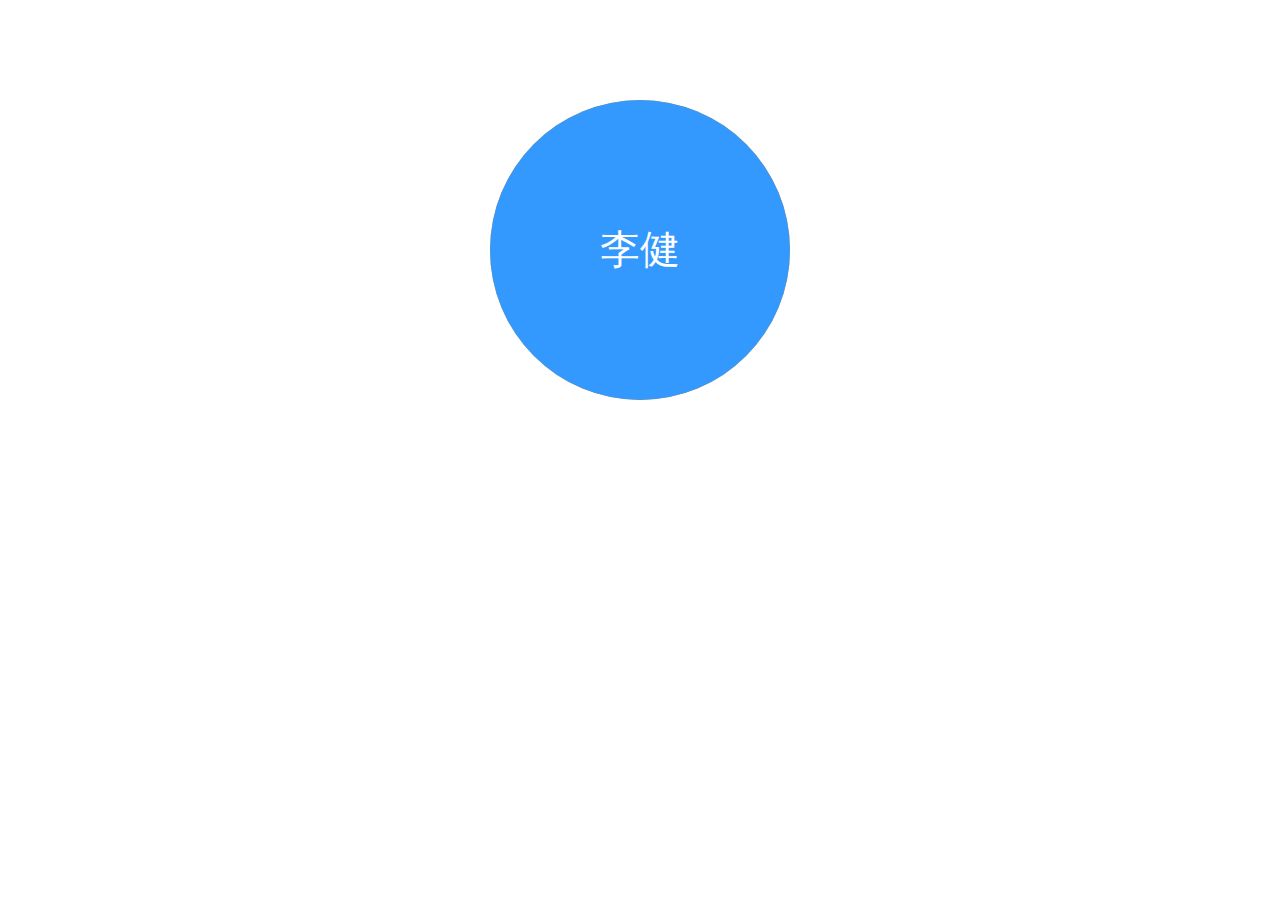
<file: test/fan.html>
<!DOCTYPE html PUBLIC "-//W3C//DTD XHTML 1.0 Transitional//EN" "http://www.w3.org/TR/xhtml1/DTD/xhtml1-transitional.dtd">
<html xmlns="http://www.w3.org/1999/xhtml">
<head>
<meta http-equiv="Content-Type" content="text/html; charset=utf-8" />
<style>
	body{
	
	}
	.box{
		position:relative;
		width:300px;
		height:300px;
		margin:100px auto;
		border-radius:50%;
		transform-style:preserve-3d;
		transition:all 0.5s;
	}
	.box:hover{
		transform:rotateY(-180deg);
	}
		
	.qian,.hou{
		position:absolute;
		top:0;
		left:0;
		width:100%;
		height:100%;
		border-radius:50%;
		font-size:40px;
		color:#FFF;
		text-align:center;
		line-height:300px;
	}
	.qian{
		background:#39F;
		z-index:1;
	}
	.hou{
		background:#F90;
		transform:rotateY(180deg);
	}
		
</style>
<title>图标翻转</title>
</head>

<body>
	<div class="box">
		<div class="qian">李健</div>
        <div class="hou">丽江</div>
	</div>
</body>
</html>
</file>
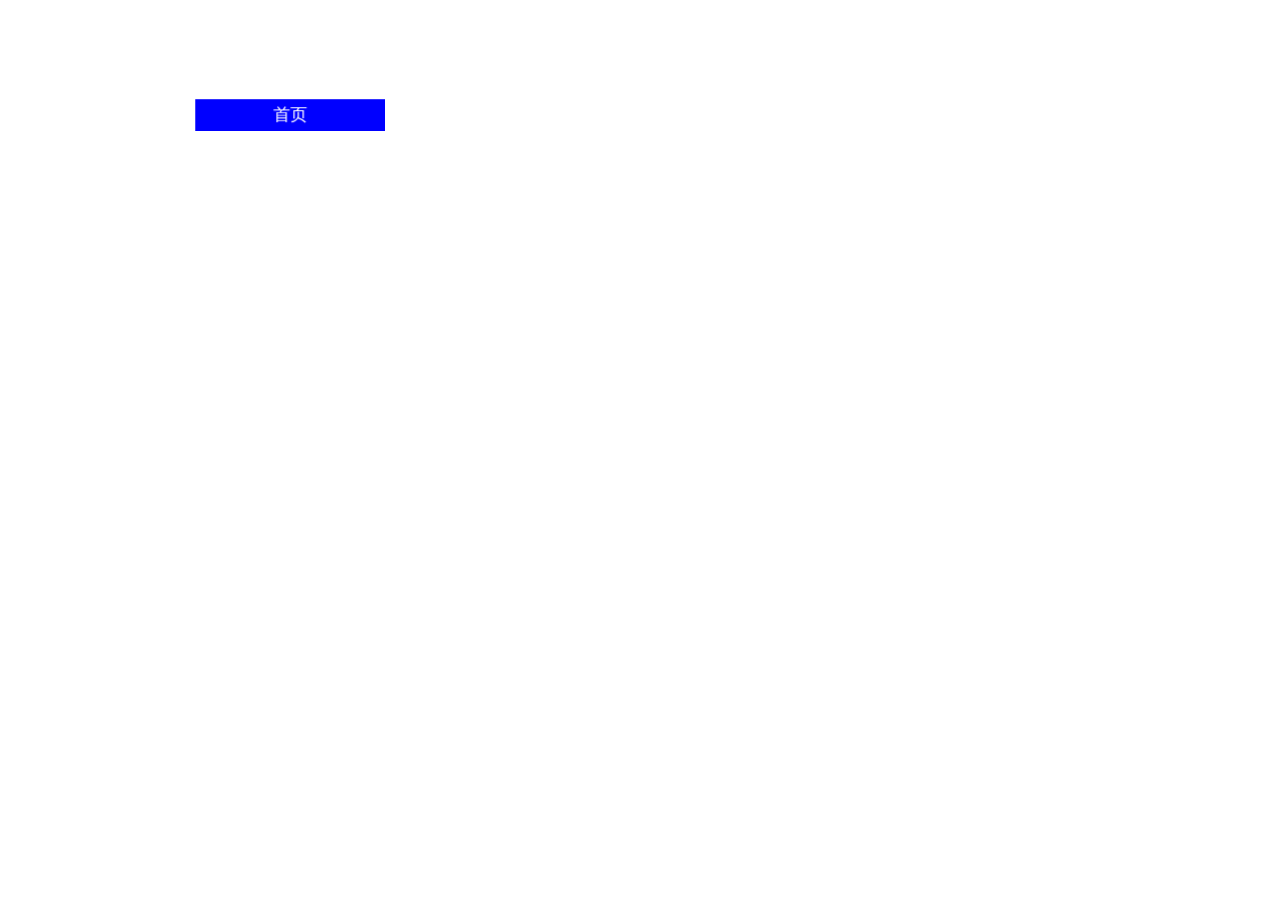
<file: test/li_nav.html>
<!DOCTYPE html PUBLIC "-//W3C//DTD XHTML 1.0 Transitional//EN" "http://www.w3.org/TR/xhtml1/DTD/xhtml1-transitional.dtd">
<html xmlns="http://www.w3.org/1999/xhtml">
<head>
<meta http-equiv="Content-Type" content="text/html; charset=utf-8" />
<title>3D导航</title>
<style>
	*{
		margin:0; padding:0; list-style:none;
	}
	
	ul li{
		width:180px;
		height:30px;
		margin:100px 200px;
		perspective:300px;
	}
	.box{
		position:relative;
		width:100%;
		height:100%;
		transform-style:preserve-3d;
		transition:all 1s;
	}
	.box:hover{
		transform:rotateX(90deg);
	}
	.qian{
		position:absolute;
		top:0;
		left:0;
		width:100%;
		height:100%;
		background:#00F;
		z-index:1;
		transform:translateZ(15px);
		font-size:16px;
		text-align:center;
		line-height:30px;
		color:#FFf;
	}
	.xia{
		position:absolute;
		top:0;
		left:0;
		width:100%;
		height:100%;
		background:#F00;
		transform:translateY(15px) rotateX(-90deg);
		font-size:16px;
		text-align:center;
		line-height:30px;
		color:#FFf;
	}
</style>
</head>

<body>
	<ul>
    	<li>
        	<div class="box">
            	<div class="qian">首页</div>
                <div class="xia">发现</div>
            </div>
        </li>
    </ul>
</body>
</html>
</file>
<file: css/common.css>
@charset "utf-8";
/* CSS Document */
@font-face {
  font-family: 'icomoon';
  src:  url('../fonts/icomoon.eot?py623m');
  src:  url('../fonts/icomoon.eot?py623m#iefix') format('embedded-opentype'),
    url('../fonts/icomoon.ttf?py623m') format('truetype'),
    url('../fonts/icomoon.woff?py623m') format('woff'),
    url('../fonts/icomoon.svg?py623m#icomoon') format('svg');
  font-weight: normal;
  font-style: normal;
  font-display: block;
}

/*头部开始*/
.header{
	position:fixed;
	top:0;
	left:0;
	z-index:100;
	width:100%;
	height:150px;
	background:url(../img/header-bg.png) repeat-x;
}

.header_logo{
	float:left;
	position:absolute;
	top:37px;
	left:45px;
	width:390px;
	height:61px;
}

.header_logo h1 a{
	display:block;
	width:390px;
	height:61px;
	background:url(../img/logo.png);
	font-size:0px;
}

.header_nav{
	float:right;
	position:absolute;
	top:0;
	right:55px;
}

.header_nav .nav1{
	position:absolute;
	top:20px;
	right:100px;

}

.header_nav .nav1 li{
	float:left;
	height:25px;
	padding:0 10px;
	position:relative;
}

.header_nav .nav1 .search{
	position:relative;
	width:100px;
	height:20px;
	font-family: 'icomoon';
	font-size:18px;
	color:#fff;
	line-height:18px;
}

.header_nav .nav1 .search:hover .text1{
	width:140px;
	transition:all 1s;
}

.header_nav .nav1 .search .text1{
	position:absolute;
	top:0;
	left:32px;
	width:20px;
	height:20px;
    padding:0 10px;
	border-radius:20px;
	font-size:12px;
}

.header_nav .nav1 li a{
	color:#cbc7c7;
	transition:color 1s;
}

.header_nav .nav1 li a:hover{
	color:#fff;
}

.header_nav .nav1 li a span{
	position:absolute;
	left:21px;
	top:0px;
	width:0px;
	height:1px;
	background:#fff;
	transition:transform 1s;
}

.header_nav .nav1 li:nth-child(4) a span{
	left:28px;
}

.header_nav .nav1 li:nth-child(7) a span{
	left:27px;
}

.header_nav .nav1 li a:hover span{
	width:1px;
	transform:scale(24,1);
}

.header_nav .nav2{
	width:920px;
	height:40px;
}

.header_nav .nav2 li{
	position:relative;
	float:left;
	width:120px;
	height:30px;
	margin:70px 32px 0;
	perspective:300px;
}

.header_nav .nav2 li .box{
	position:relative;
	width:100%;
	height:100%;
	transform-style:preserve-3d;
	transition:all 1s;
}

.header_nav .nav2 li .box:hover{
	transform:rotateX(90deg);
}

.header_nav .nav2 li .box .qian{
	position:absolute;
	top:0;
	left:0;
	width:100%;
	height:100%;
	background:linear-gradient(rgba(0,0,0,.4),transparent);
	border-radius:10px;
	z-index:1;
	transform:translateZ(15px);
	font-family: 'icomoon';
	font-size:16px;
	text-align:center;
	line-height:30px;
	color:#FFf;
}

.header_nav .nav2 li .box .xia{
	position:absolute;
	top:0;
	left:0;
	width:100%;
	height:100%;
	background:#0c82dc;
	transform:translateY(15px) rotateX(-90deg);
	border-radius:10px;
	font-size:16px;
	text-align:center;
	line-height:30px;
	color:#FFf;
}

.header_nav .nav2 li .list_cur{
	display:none;
	position:relative;
	top:0;
	left:-4px;
	width:127px;
	height:0px;
	z-index:50;
	background:#fff;
	border-top:none;
	transition:background 5s;
	border-radius:10px;
}

.header_nav .nav2 li .list_cur .cur_tar{
	position:absolute;
	top:-10px;
	left:8px;
	width:0;
	height:0;
	border:transparent 5px solid;
	border-bottom-color:#FFF;
}

@keyframes opacity{
	0%{
		opacity:0;
	}
	50%{
		opacity:0;
	}
	100%{
		opacity:1;
	}
}

.header_nav .nav2 li:hover .list_cur{
	height:150px;
	animation:opacity 0.8s linear;
}

.header_nav .nav2 li .list_cur li{
	width:127px;
	height:30px;
	margin:0;
	text-align:center;
	line-height:30px;
	font-size:16px;
	border-radius:10px;
}

.header_nav .nav2 li .list_cur li:last-child{
	border-bottom:0;
}

.header_nav .nav2 li .list_cur li a{
	display:block;
	width:127px;
	height:30px;
	color:rgba(250,250,250,0.8);
	color:rgba(12,130,220,0.5);
	background:#fff;
	border-radius:10px;
}

.header_nav .nav2 li .list_cur li a:hover{
	color:#FFF;
	color:rgba(12,130,220,1);
	background:#ededed;
}
/*头部结束*/

/*footer模块开始*/
.footer{
	position:relative;
	top:209px;
	width:100%;
	height:637px;
}

.footer .footer1{
	width:100%;
	height:402px;

}

.footer .footer1 p{
	margin:110px 0 0 268px;
	color:#000;
	font-size:32px;
}

.footer .footer1 ul{
	width:790px;
	height:220px;
	margin:19px 0 0 268px;
}

.footer .footer1 ul li{
	float:left;
	width:189px;
	height:34px;
	margin-right:64px;
	margin-top:18px;
	border-bottom:#dddddd 1px solid;
}

.footer .footer1 ul li a{
	display:block;
	width:189px;
	height:34px;
	font-size:16px;
	color:#616161;
	transition:all 0.8s;
}

.footer .footer1 ul li a:hover{
	color:#000;
}

.footer .footer2{
	width:100%;
}
	
.footer .footer2 .footer2_right{
	position:relative;
	float:right;
	width:1725px;
	height:235px;
	background:#0c82dc;
}

.footer .footer2 .footer2_right::before{
	position:absolute;
	top:42px;
	left:-48px;
	content:"";
	display:block;
	width:48px;
	height:193px;
	background:#c6cfd7;
}

.footer .footer2 .footer2_right .footer2_right_top{
	width:1400px;
	height:120px;
	margin:47px 0 0 138px;
	border-bottom:rgba(255,255,255,0.27) 1px solid;
}

.footer .footer2 .footer2_right .footer2_right_top .footer2_right_top_logo{
	float:left;
	width:390px;
	height:62px;
	background:url(../img/logo.png) no-repeat;
}

.footer .footer2 .footer2_right .footer2_right_top .footer2_right_top_infor{
	float:left;
	width:340px;
	height:62px;
	margin:0 0 0 45px;
}

.footer .footer2 .footer2_right .footer2_right_top .footer2_right_top_infor p:nth-child(1){
	color:#fff;
	font-size:12px;
	margin-top:7px;
	font-family: 'icomoon';
}

.footer .footer2 .footer2_right .footer2_right_top .footer2_right_top_infor p:nth-child(1) span{
	padding-right:24px;
}

.footer .footer2 .footer2_right .footer2_right_top .footer2_right_top_infor p:nth-child(2){
	color:#fff;
	font-size:12px;
	margin-top:6px;
	font-family: 'icomoon';
}

.footer .footer2 .footer2_right .footer2_right_bot{
	width:1400px;
	margin:14px 0 0 138px;
	
}

.footer .footer2 .footer2_right .footer2_right_bot span:nth-child(1){
	opacity:0.36;
	color:#fff;
	font-size:10px;
}

.footer .footer2 .footer2_right .footer2_right_bot span:nth-child(2){
	float:right;
	font-family: 'icomoon';
	color:#fff;
	opacity:1;
}

.footer .footer3{
	position:absolute;
	bottom:205px;
	left:1370px;
	width:140px;
	height:133px;
	text-align:center;
	background:#fff;
}

.footer .footer3 .footer3_img{
	width:140px;
	text-align:center;
}

.footer .footer3 p{
	margin-top:10px;
	color:#fff;
}
/*footer模块结束*/

/*回到顶部按钮开始*/
#gotoTop{
	display:none;
}
.backtop{
	position:fixed;
	left:50%;
	top:700px;
	margin-left:850px;
	width:50px;
	height:50px;
	z-index:59;
	border-radius:50%;
	display:none;
}

.backtop .backtop_a{
	display:block;
	width:50px;
	height:50px;
	border-radius:50%;
	background:#0c82dc;
	opacity:0.25;
    font-family: 'icomoon';
	color:#fff;
	line-height:45px;
	text-align:center;
	transition:all 1s;
	border:#fff 2px solid;
	cursor:pointer;
}

.backtop .backtop_a span{
	opacity:0;
	transition:all 1s;
}

.backtop .backtop_a:hover{
	opacity:0.45;
}

.backtop .backtop_a:hover span{
	opacity:1;
}
/*回到顶部按钮结束*/
</file>
<file: css/base.css>
@charset "utf-8";
/* CSS Document */
/* 把我们所有标签的内外边距清零 */
* {
    margin: 0;
    padding: 0;
    /* css3盒子模型 */
    box-sizing: border-box;
}
/* em 和 i 斜体的文字不倾斜 */
em,
i {
    font-style: normal
}
/* 去掉li 的小圆点 */
li {
    list-style: none
}

img {
    /* border 0 照顾低版本浏览器 如果 图片外面包含了链接会有边框的问题 */
    border: 0;
    /* 取消图片底侧有空白缝隙的问题 */
    vertical-align: middle
}

button {
    /* 当我们鼠标经过button 按钮的时候，鼠标变成小手 */
    cursor: pointer
}

a {
    color: #666;
    text-decoration: none
}

a:hover {
    color: #c81623
}

button,
input {
    /* "\5B8B\4F53" 就是宋体的意思 这样浏览器兼容性比较好 */
    font-family: Microsoft YaHei, Heiti SC, tahoma, arial, Hiragino Sans GB, "\5B8B\4F53", sans-serif;
    /* 默认有灰色边框我们需要手动去掉 */
    border: 0; 
    outline: none;
}

body {
    /* CSS3 抗锯齿形 让文字显示的更加清晰 */
    -webkit-font-smoothing: antialiased;
    background-color: #fff;
    font: 12px/1.5 Microsoft YaHei, Heiti SC, tahoma, arial, Hiragino Sans GB, "\5B8B\4F53", sans-serif;
    color: #666
}

.hide,
.none {
    display: none
}
/* 清除浮动 */
.clearfix:after {
    visibility: hidden;
    clear: both;
    display: block;
    content: ".";
    height: 0
}

.clearfix {
    *zoom: 1
}
</file>
<file: css/school-common.css>
.w1{
    width: 1200px;
    margin:0 auto;
}
.banner{
    position:relative;
    left:0;
    top:0;
    width:100%;
    height: 687px;
    overflow:hidden;
   
}

.banner img{
    position:absolute;
    left:50%;
    width:100%;
    transform:translate(-50%,-23%);
    z-index:0;
    
}

.banner .banner_bg{
    position:absolute;
    top:486px;
    left:0;
    width:100%;
    height:200px;
    /* background:url(img/bg10.png) repeat-x left bottom; */
    background:linear-gradient(to top,rgba(0,0,0,0.6),transparent);
    opacity:1;
}

.title{
    position:relative;
    height:69px;
}

.title::before{
    position:absolute;
    top:-50%;
    left:-352px;
    content:"";
    display:block;
    width:942px;
    height:69px;
    background: url(../img/bg3.png) no-repeat;
    background-size: 942px 69px;
}

.title .title_left{
    position:absolute;
    top:-110px;
}

.title .title_left h1{
    font-size:46px;
    color:#fff;
    font-weight:500;
}
.title .title_left p{
    color: #fff;
    margin-top: 30px;
}
.title .title_left p a{
    color:#fff;
    transition:all 0.5s;
}

.title .title_left p a:hover{
    color: #0c82dc;
}
.title .title_left p span{
    padding:0 15px;
}

.main{
    width:1200px;
    height:500px;
    margin-top:80px;
}

.main .main_left{
    float:left;
    width:898px;
    margin-right:80px;
}

.main .main_left .main_left_til{
    height:88px;
    color:#0c82dc;
    line-height: 88px;
    font-size:24px;
    border-bottom:#dbdbdb 1px solid;
    margin-bottom:30px;
}

.main .main_left p{
    color:#000;
    font-size:17px;
    text-indent:2em;
}

.main .main_right{
    float: right;
    width:222px;
    height:285px;
}

.main .main_right .main_right_til{
    position: relative;
    width:222px;
    height:88px;
    overflow: hidden;
    background:#eeeff1;
    background-size: 60px 60px;
}

.main .main_right .main_right_til .main_right_til_bg{
    position:absolute;
    right:-14px;
    top:-5px;
    width: 60px;
    height:60px;
    background:  url(../img/logo_bg.png) no-repeat;
    background-size: contain;
    opacity: 0.25;

}

.main .main_right .main_right_til p{
    width:50px;
    height:44px;
    margin: 20px 0 0 28px;
    color:#003e7c;
    font-size:26px;
    border-bottom:#003e7c 2px solid ;
    white-space: nowrap;
}
.main .main_right ul li{
    box-sizing:content-box;
    width:222px;
    height:57px;
    border-bottom: #d9d9d9 1px solid;
}
.main .main_right ul li a{
    position: relative;
    display: block;
    width:222px;
    height:57px;
    font-size: 18px;
    color:#666666;
    line-height:57px;
    padding-left: 18px;
    transition:all 0.5s;
    
}

.main .main_right ul li a > div{
    position:absolute;
    right:5px;
    top:0;
    width: 14px;
    height: 56px;
    font-family: 'icomoon';
    color:#666666;
    overflow: hidden;
}

.main .main_right ul li a > div span{
    position:absolute;
    right: 14px;
    transition: color 1.6s,right 0.5s;
    color: #666;
}

.main .main_right ul li a:hover > div > span{
    right: 0;
    color:#fff;
}

.main .main_right ul li .active{
    background: linear-gradient(to right,#0c82dc,#2c21e4);
    color:#fff;
    font-weight:600;
}

.main .main_right ul li .active > div span{
    right: 0;
    color:#fff;
}

.main .main_right ul li a:hover{
    background: linear-gradient(to right,#0c82dc,#2c21e4);
    color:#fff;
    font-weight:600;
}

.footer{
	position:relative;
    top:0;
	width:100%;
	height:637px;
}
</file>
<file: css/school-history.css>
.main_big{
    height: 800px;
    margin-bottom: 100px;
}

.main_left_bd{
    width: 898px;
    height: 600px;
}

.main_left_bd .main_left_bd_hd{
    width:68px;
    height:70px;
    white-space: nowrap;
    line-height:70px;
    font-size:30px;
    border-bottom:#0c82dc 4px solid;
    color:#000;
    margin-bottom: 30px;
}

.main_left_bd .main_left_bd_th{
    width: 898px;
    height: 640px;
    border-left:#0c82dc 1px solid;
}

.main_left_bd .main_left_bd_th ul li{
    position: relative;
    margin: 40px 0;
    width: 898px;
    height: 44px;
}

.main_left_bd .main_left_bd_th ul li h1{
    float: left;
    color:#0c82dc;
   
    padding-left:15px;
    font-size:16px;
}

.main_left_bd .main_left_bd_th ul li span{
    position:absolute;
    top:10px;
    display: inline-block;
    width: 5px;
    height:3px;
    margin: 0 10px;
    background:#0c82dc;
}

.main_left_bd .main_left_bd_th ul li p{
    float: right;
    width: 795px;
    font-size:16px;
    color:#333;
    text-indent: 0;
}
</file>
<file: css/school-leader.css>
.main_leader{
    height: 1400px;
}

.main_NrLeft{
    width:898px;
    height: 800px;
}

.main_NrLeft .main_NrLeft_til{
    height:80px;
    border-bottom: #e5e5e5 1px solid;
}

.main_NrLeft .main_NrLeft_til span{
    font-size: 18px;
    color:#000;
    line-height: 80px;
    padding-right: 245px;
}

.main_NrLeft .main_NrLeft_til span:nth-child(1){
    padding-right: 162px;
    padding-left: 23px;
}

.main_NrLeft .main_NrLeft_bd{
    height:800px;
    margin-top:40px;
}

.main_NrLeft .main_NrLeft_bd .main_NrLeft_bd1{
    width:898px;
    height: 300px;
    margin-bottom: 40px;
    border-bottom: #e5e5e5 1px solid;
}

.main_NrLeft .main_NrLeft_bd .main_NrLeft_bd2{
    height: 900px;
    border-bottom:none;
}

.main_NrLeft .main_NrLeft_bd .main_NrLeft_bd_left{
    float: left;
    width:132px;
    height:72px;
    line-height: 72px;
    padding-left: 15px;
    color:#0c82dc;
    font-size:24px;
    border-left:#0c82dc 1px solid;
}

.main_NrLeft .main_NrLeft_bd .main_NrLeft_bd_right{
    float:right;
    width:636px;
    height:300px;
}

.main_NrLeft .main_NrLeft_bd .main_NrLeft_bd_right ul li{
    width:636px;
    height: 60px;
}

.main_NrLeft .main_NrLeft_bd .main_NrLeft_bd_right ul li em{
    display: inline-block;
    width: 48px;
    height: 27px;
    color:#000;
    font-size: 16px;
    margin-right:234px ;
}

.main_NrLeft .main_NrLeft_bd .main_NrLeft_bd_right ul li span{
    color:#666666;
    font-size:14px;
}
</file>
<file: css/school-overview.css>
.img_text{
    width:100%;
    height:453px;
}

.img_text .img_text_left{
    float:left;
    width:50%;
    height:453px;
    background:#045093;

}

.img_text .img_text_left .img_text_left_center{
    width: 837px;
    height: 454px;
    margin:0 auto;
    margin-top: 70px;
}

.img_text .img_text_left .img_text_left_center h1{
    font-size: 24px;
    color:#fff;
    margin:0 auto;
    text-align: center;
    margin-bottom:32px;
}

.img_text .img_text_left .img_text_left_center p{
    color:#fff;
    font-size:14px;
    text-indent:2em;
}
.img_text .img_text_right{
    position: relative;
    float:right;
    width:50%;
    height:453px;
    overflow: hidden;
}

.img_text .img_text_right img{
    position:absolute;
    top: 0;
    left: 0;
    height:453px;
}
.introduce1{
    width: 100%;
    height:500px;
    background: #eeeeee;
    overflow: hidden;
}

.introduce1 .centerbox{
    position: relative;
}

.introduce1 .centerbox .centerbox_lit{
    position: relative;
    width:946px;
    height:425px;
    margin:0 auto;
    margin-top:75px;
    z-index: 10;
}

.introduce1 .centerbox .centerbox_lit h1{
    font-size: 24px;
    color:#0c82dc;
    margin:0 auto;
    text-align: center;
    margin-bottom:32px;
}

.introduce1 .centerbox .centerbox_lit p{
    color:#333;
    font-size:16px;
    text-indent:2em;
    line-height:32px;
}

.introduce1 .centerbox .centerbox_bg{
    position:absolute;
    top:50px;
    left:0;
    width:1200px;
    height:400px;
    z-index: 0;
    opacity: 0.08;
    overflow: hidden;
}

/* .introduce1 .centerbox .centerbox_bg img:nth-child(1){
    position: absolute;
    top:6px;
    left:26px;
}

.introduce1 .centerbox .centerbox_bg img:nth-child(2){
    position: absolute;
    top:-4px;
    left:1008px;
}

.introduce1 .centerbox .centerbox_bg img:nth-child(3){
    position: absolute;
    top:147px;
    left:22px;
}

.introduce1 .centerbox .centerbox_bg img:nth-child(4){
    position: absolute;
    top:148px;
    left:1001px;
} */

.introduce1 .centerbox .centerbox_bg img:nth-child(1){
    position: absolute;
    top:59%;
    left:47%;
    transform: translate(-50%,-50%);
    opacity: 1;
}

.introduce2{
    width: 100%;
    height:500px;
    background: #fff;
    overflow: hidden;
}

.introduce2 .centerbox_lit2{
    width:946px;
    height:425px;
    margin:0 auto;
    margin-top:75px;
}

.introduce2 .centerbox_lit2 h1{
    font-size: 24px;
    color:#0c82dc;
    margin:0 auto;
    text-align: center;
    margin-bottom:32px;
}

.introduce2 .centerbox_lit2 p{
    color:#000;
    font-size:16px;
    text-indent:2em;
    line-height:32px;
}

.introduce3{
    background: #eeeeee;
}

.introduce3 .centerbox_lit3{
    position: relative;
    z-index: 10;
}

.introduce3 .centerbox_lit3 .centerbox_lit3_bg{
    position:absolute;
    top:7px;
    left: 0px;
    width:946px;
    height:425px;
    margin:0 auto;
    background: url(../img/xiaomen2.png) no-repeat center bottom;
    z-index: -1;
    opacity:0.24;
}

.introduce4{
    width:100%;
    height:596px;
    background: url(../img/bg5.png) no-repeat center;
    background-size:cover;
    overflow: hidden;
}

.introduce4 .centerbox_lit4{
    width:946px;
    height:455px;
    margin:0 auto;
    margin-top:144px;
}

.introduce4 .centerbox_lit4 h1{
    font-size: 24px;
    color:#fff;
    margin:0 auto;
    text-align: center;
    margin-bottom:32px;
}

.introduce4 .centerbox_lit4 p{
    color:#fff;
    font-size:16px;
    text-indent:2em;
    line-height:32px;
}

.introduce5{
    width:100%;
    height:480px;
    overflow: hidden;
    background:url(../img/bg6.png) no-repeat center;
    background-size: cover;
}

.introduce5 .centerbox_lit5{
    width:946px;
    height:385px;
    margin:0 auto;
    margin-top:98px;
}

.introduce5 .centerbox_lit5 h1{
    margin:0 auto;
    text-align: center;
    margin-bottom:40px;
}

.introduce5 .centerbox_lit5 p{
    color:#333;
    font-size:16px;
    text-indent:2em;
    line-height:32px;
}

.footer{
	position:relative;
    top:0;
	width:100%;
	height:637px;
}
</file>
